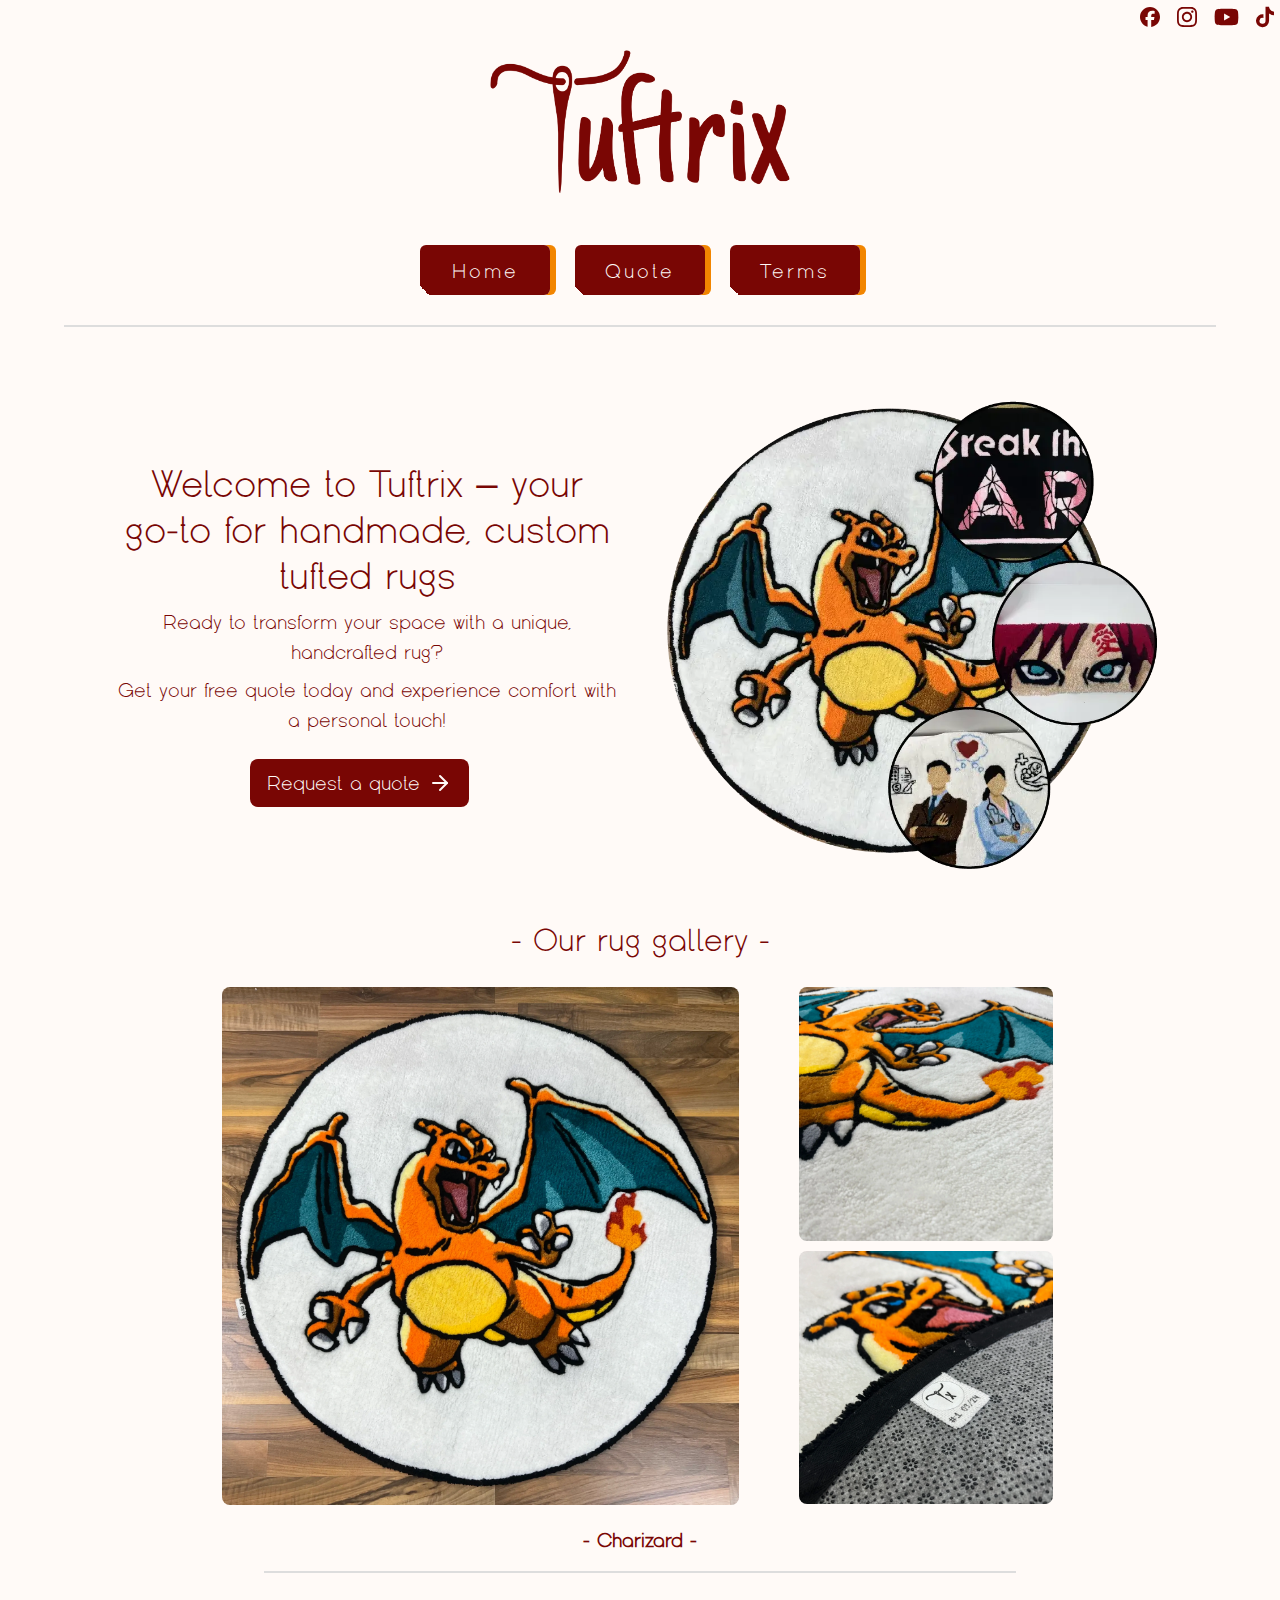
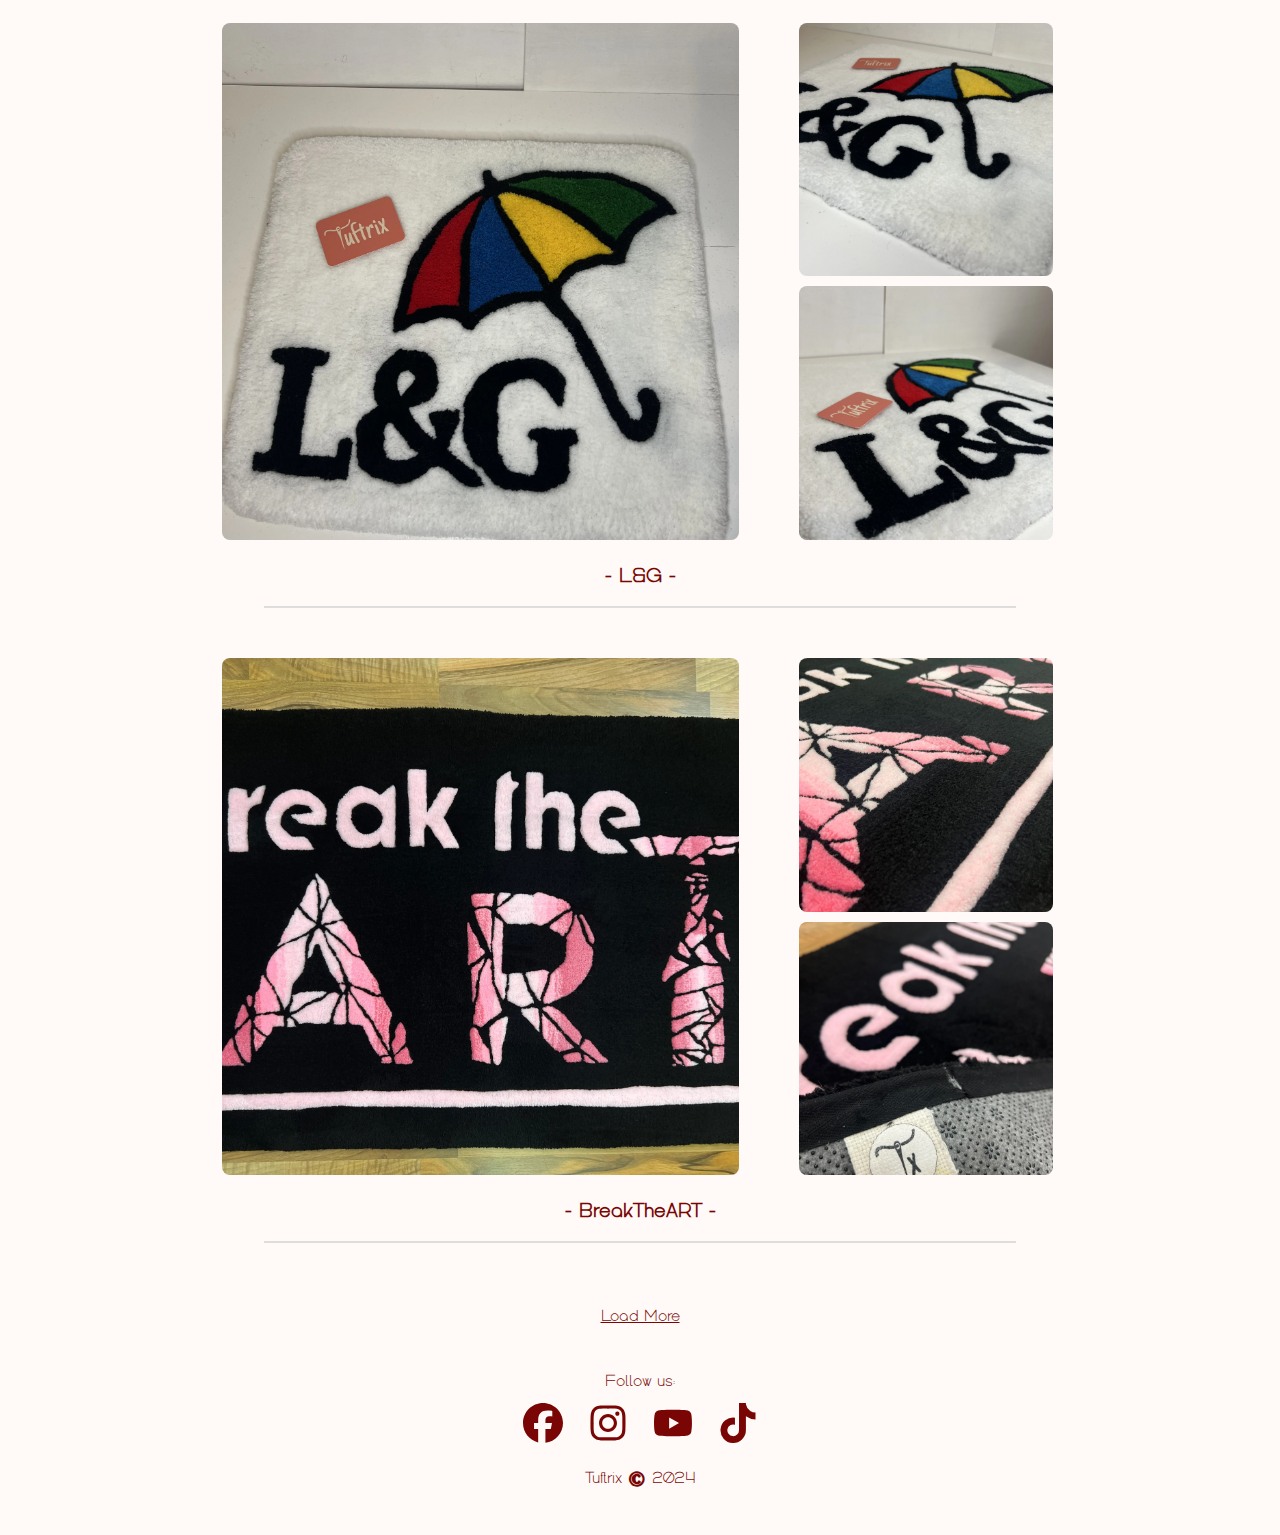
<file: index.html>
<!DOCTYPE html>
<html lang="en">

<head>
  <!-- Google Tag Manager -->
  <script>(function (w, d, s, l, i) {
      w[l] = w[l] || []; w[l].push({
        'gtm.start':
          new Date().getTime(), event: 'gtm.js'
      }); var f = d.getElementsByTagName(s)[0],
        j = d.createElement(s), dl = l != 'dataLayer' ? '&l=' + l : ''; j.async = true; j.src =
          'https://www.googletagmanager.com/gtm.js?id=' + i + dl; f.parentNode.insertBefore(j, f);
    })(window, document, 'script', 'dataLayer', 'GTM-TCHVVLNK');</script>
  <script type="text/javascript"
    src="https://app.termly.io/resource-blocker/f7332091-c1d3-457a-b511-3ef5aec2cf63?autoBlock=on"></script>
  <!-- End Google Tag Manager -->
  <link rel="icon" href="/images/logo_sticker.webp">
  <meta charset="UTF-8">
  <meta name="viewport" content="width=device-width, initial-scale=1.0">
  <meta http-equiv="X-UA-Compatible" content="IE=edge">
  <meta name="author" content="Tuftrix">
  <meta name="description"
    content="Discover Tuftrix – your destination for custom rug tufting. From handcrafted designs to personalized rugs, we create unique pieces tailored to your style. Explore our home and get a quote today!">
  <title>Tuftrix Home</title>
  <link href="https://cdn.jsdelivr.net/npm/bootstrap@5.3.0-alpha1/dist/css/bootstrap.min.css" rel="stylesheet">
  <link rel="stylesheet" href="style.css">
  <meta name="google-site-verification" content="no9eTjxnb2Zakj_qPaNcQkJ_pX7PILOKKuDHiXNLe7Q" />
</head>

<body>
  <!-- Google Tag Manager (noscript) -->
  <noscript><iframe src="https://www.googletagmanager.com/ns.html?id=GTM-TCHVVLNK" height="0" width="0"
      style="display:none;visibility:hidden"></iframe></noscript>
  <!-- End Google Tag Manager (noscript) -->

  <div class="socials" role="navigation" aria-label="Social Media Links">
    <a href="https://www.facebook.com/profile.php?id=61564386923899" target="_blank" aria-label="Facebook">
      <!--!Font Awesome Free 6.7.2 by @fontawesome - https://fontawesome.com License - https://fontawesome.com/license/free Copyright 2024 Fonticons, Inc.-->
      <svg xmlns="http://www.w3.org/2000/svg" width="20px" viewBox="0 0 512 512" role="img" aria-label="Facebook icon">
        <path
          d="M512 256C512 114.6 397.4 0 256 0S0 114.6 0 256C0 376 82.7 476.8 194.2 504.5V334.2H141.4V256h52.8V222.3c0-87.1 39.4-127.5 125-127.5c16.2 0 44.2 3.2 55.7 6.4V172c-6-.6-16.5-1-29.6-1c-42 0-58.2 15.9-58.2 57.2V256h83.6l-14.4 78.2H287V510.1C413.8 494.8 512 386.9 512 256h0z" />
      </svg>
    </a>
    <a href="https://www.instagram.com/tuftrix/" target="_blank" aria-label="Instagram">
      <svg xmlns="http://www.w3.org/2000/svg" width="20px" viewBox="0 0 448 512" role="img" aria-label="Instagram icon">
        <!--!Font Awesome Free 6.7.2 by @fontawesome - https://fontawesome.com License - https://fontawesome.com/license/free Copyright 2024 Fonticons, Inc.-->
        <path
          d="M224.1 141c-63.6 0-114.9 51.3-114.9 114.9s51.3 114.9 114.9 114.9S339 319.5 339 255.9 287.7 141 224.1 141zm0 189.6c-41.1 0-74.7-33.5-74.7-74.7s33.5-74.7 74.7-74.7 74.7 33.5 74.7 74.7-33.6 74.7-74.7 74.7zm146.4-194.3c0 14.9-12 26.8-26.8 26.8-14.9 0-26.8-12-26.8-26.8s12-26.8 26.8-26.8 26.8 12 26.8 26.8zm76.1 27.2c-1.7-35.9-9.9-67.7-36.2-93.9-26.2-26.2-58-34.4-93.9-36.2-37-2.1-147.9-2.1-184.9 0-35.8 1.7-67.6 9.9-93.9 36.1s-34.4 58-36.2 93.9c-2.1 37-2.1 147.9 0 184.9 1.7 35.9 9.9 67.7 36.2 93.9s58 34.4 93.9 36.2c37 2.1 147.9 2.1 184.9 0 35.9-1.7 67.7-9.9 93.9-36.2 26.2-26.2 34.4-58 36.2-93.9 2.1-37 2.1-147.8 0-184.8zM398.8 388c-7.8 19.6-22.9 34.7-42.6 42.6-29.5 11.7-99.5 9-132.1 9s-102.7 2.6-132.1-9c-19.6-7.8-34.7-22.9-42.6-42.6-11.7-29.5-9-99.5-9-132.1s-2.6-102.7 9-132.1c7.8-19.6 22.9-34.7 42.6-42.6 29.5-11.7 99.5-9 132.1-9s102.7-2.6 132.1 9c19.6 7.8 34.7 22.9 42.6 42.6 11.7 29.5 9 99.5 9 132.1s2.7 102.7-9 132.1z" />
      </svg>
    </a>
    <a href="https://www.youtube.com/@Tuftrix" target="_blank" aria-label="YouTube">
      <svg xmlns="http://www.w3.org/2000/svg" width="25px" viewBox="0 0 576 512" role="img" aria-label="YouTube icon">
        <!--!Font Awesome Free 6.7.2 by @fontawesome - https://fontawesome.com License - https://fontawesome.com/license/free Copyright 2024 Fonticons, Inc.-->
        <path
          d="M549.7 124.1c-6.3-23.7-24.8-42.3-48.3-48.6C458.8 64 288 64 288 64S117.2 64 74.6 75.5c-23.5 6.3-42 24.9-48.3 48.6-11.4 42.9-11.4 132.3-11.4 132.3s0 89.4 11.4 132.3c6.3 23.7 24.8 41.5 48.3 47.8C117.2 448 288 448 288 448s170.8 0 213.4-11.5c23.5-6.3 42-24.2 48.3-47.8 11.4-42.9 11.4-132.3 11.4-132.3s0-89.4-11.4-132.3zm-317.5 213.5V175.2l142.7 81.2-142.7 81.2z" />
      </svg>
    </a>
    <a href="https://www.tiktok.com/@tuftrix" target="_blank" aria-label="TikTok">
      <svg xmlns="http://www.w3.org/2000/svg" width="18px" viewBox="0 0 448 512" role="img" aria-label="TikTok icon">
        <!--!Font Awesome Free 6.7.2 by @fontawesome - https://fontawesome.com License - https://fontawesome.com/license/free Copyright 2024 Fonticons, Inc.-->
        <path
          d="M448 209.9a210.1 210.1 0 0 1 -122.8-39.3V349.4A162.6 162.6 0 1 1 185 188.3V278.2a74.6 74.6 0 1 0 52.2 71.2V0l88 0a121.2 121.2 0 0 0 1.9 22.2h0A122.2 122.2 0 0 0 381 102.4a121.4 121.4 0 0 0 67 20.1z" />
      </svg>
    </a>
  </div>

  <header class="header" role="banner">
    <div class="nav-container">
      <img src="/images/logo-tuftrix-web.webp" width="300px" height="144.844px" alt="Tuftrix Logo" class="logo"
        loading="lazy">
      <nav class="text-center nav-button" role="navigation" aria-label="Primary Navigation">
        <button id="home-btn" class="btn btn-secondary button-49" role="button" onclick="showHome()"
          aria-label="Navigate to Home Section">Home</button>
        <button id="quote-btn" class="btn btn-secondary button-49" role="button" onclick="showQuote()"
          aria-label="Navigate to Quote Section">Quote</button>
        <button id="terms-btn" class="btn btn-primary button-49" role="button" onclick="showTerms()"
          aria-label="Navigate to Terms Section">Terms</button>
      </nav>

      <div id="blur-overlay" class="blur-overlay"></div>
      <div class="burger-menu-container">
        <button class="burger-menu" id="burger-menu" aria-label="Open Navigation Menu">
          <svg xmlns="http://www.w3.org/2000/svg" role="img" aria-label="Menu Icon" viewBox="0 0 448 512">
            <!--!Font Awesome Free 6.7.2 by @fontawesome - https://fontawesome.com License - https://fontawesome.com/license/free Copyright 2024 Fonticons, Inc.-->
            <path
              d="M0 96C0 78.3 14.3 64 32 64l384 0c17.7 0 32 14.3 32 32s-14.3 32-32 32L32 128C14.3 128 0 113.7 0 96zM0 256c0-17.7 14.3-32 32-32l384 0c17.7 0 32 14.3 32 32s-14.3 32-32 32L32 288c-17.7 0-32-14.3-32-32zM448 416c0 17.7-14.3 32-32 32L32 448c-17.7 0-32-14.3-32-32s14.3-32 32-32l384 0c17.7 0 32 14.3 32 32z" />
          </svg>
        </button>
        <div class="burger-menu-content" id="burger-menu-content" role="menu" aria-label="Burger Menu">
          <button class="close-menu" id="close-menu" aria-label="Close Navigation Menu">
            <svg xmlns="http://www.w3.org/2000/svg" role="img" aria-label="Close Icon" viewBox="0 0 384 512">
              <!--!Font Awesome Free 6.7.2 by @fontawesome - https://fontawesome.com License - https://fontawesome.com/license/free Copyright 2024 Fonticons, Inc.-->
              <path
                d="M342.6 150.6c12.5-12.5 12.5-32.8 0-45.3s-32.8-12.5-45.3 0L192 210.7 86.6 105.4c-12.5-12.5-32.8-12.5-45.3 0s-12.5 32.8 0 45.3L146.7 256 41.4 361.4c-12.5 12.5-12.5 32.8 0 45.3s32.8 12.5 45.3 0L192 301.3 297.4 406.6c12.5 12.5 32.8 12.5 45.3 0s12.5-32.8 0-45.3L237.3 256 342.6 150.6z" />
            </svg>
          </button>
          <ul>
            <li><a href="#home" onclick="showHome()" class="burger-menu-link" role="menuitem"
                aria-label="Navigate to Home Section">Home</a></li>
            <li><a href="#quote" onclick="showQuote()" class="burger-menu-link" role="menuitem"
                aria-label="Navigate to Quote Section">Quote</a></li>
            <li><a href="#terms" onclick="showTerms()" class="burger-menu-link" role="menuitem"
                aria-label="Navigate to Terms Section">Terms</a></li>
          </ul>
        </div>
      </div>
    </div>
    <div class="horizontal-line" aria-hidden="true"></div>
  </header>

  <div class="page-content" role="main">

    <!-- START: Home Section -->
    <section id="home-page">
      <div>
        <header class="page-header-ui page-header-ui-light">
          <div class="page-header-ui-content pt-5 pb-5">
            <div class="container px-5">
              <div class="row gx-5 align-items-center">
                <div id="about-heading" class="col-lg-6 aos-init aos-animate" data-aos="fade-up">
                  <h1 class="page-header-ui-title">
                    Welcome to Tuftrix – your go-to for handmade, custom tufted rugs
                  </h1>
                  <p class="page-header-ui-text mb-2 about-text-p">
                    Ready to transform your space with a unique, handcrafted rug?
                  </p>
                  <p class="page-header-ui-text mb-4 about-text-p">
                    Get your free quote today and experience comfort with a personal touch!
                  </p>
                  <div class="d-flex flex-column flex-sm-row justify-content-center">
                    <a class="btn btn-lg fw-500 me-sm-3 mb-3 mb-sm-0 request-button" onclick="showQuote()" href="#quote"
                      aria-label="Request a quote for a custom rug">
                      Request a quote
                      <svg xmlns="http://www.w3.org/2000/svg" width="24" height="24" viewBox="0 0 24 24" fill="none"
                        stroke="currentColor" stroke-width="2" stroke-linecap="round" stroke-linejoin="round"
                        class="feather feather-arrow-right ms-2" aria-hidden="true">
                        <line x1="5" y1="12" x2="19" y2="12"></line>
                        <polyline points="12 5 19 12 12 19"></polyline>
                      </svg>
                    </a>
                  </div>
                </div>
                <div class="col-lg-6 d-none d-lg-block aos-init aos-animate" data-aos="fade-up" data-aos-delay="100">
                  <img class="img-fluid" src="/images/landing-charizard.webp"
                    alt="Artistic representation of Tuftrix handmade rugs" loading="lazy" />
                </div>
              </div>
            </div>
          </div>
        </header>
      </div>
      <div class="form-container" aria-labelledby="gallery-heading">
        <h2 id="gallery-heading">- Our rug gallery -</h2>
        <div class="container home-container">
          <div class="row image-links"></div>
        </div>
        <button id="load-more" class="load-more">Load More</button>
        <div id="fullscreen-modal" class="fullscreen-modal" onclick="closeFullscreen()" role="dialog"
          aria-labelledby="fullscreen-img" aria-hidden="true">
          <img id="fullscreen-img" class="fullscreen-img" alt="Fullscreen display of the selected image"
            loading="lazy" />
        </div>
      </div>
    </section>
    <!-- END: Home Section -->

    <!-- START: Main Form Section -->
    <section id="quote-page" style="display: none;">

      <div class="form-container" aria-labelledby="quote-heading">
        <h2 id="quote-heading">Request a quote</h2>
        <iframe
          data-tally-src="https://tally.so/embed/mJ8aWX?alignLeft=1&hideTitle=1&transparentBackground=1&dynamicHeight=1"
          loading="lazy" width="100%" frameborder="0" marginheight="0" marginwidth="0" title="Request a quote form">
        </iframe>
      </div>
      <div id="cookie-policy-message">
        <h6>
          <strong>COOKIE POLICY:</strong> To fill out your quote form, please <strong>DO NOT</strong> decline the
          cookies. We use
          <strong>Tally.com</strong> for our quote
          forms and declining our cookies will cause the quote request form to disappear. To proceed please change the
          preferences from :
          <strong><a href="#" class="termly-display-preferences">Consent Preferences</a></strong>
          Thank you!
        </h6>
      </div>
    </section>
    <!-- END: Main Form Section -->

    <!-- START: Terms Section -->
    <section id="terms-page" style="display: none;">
      <div class="form-container" aria-labelledby="terms-heading">
        <h1 id="terms-heading" class="terms-heading">CUSTOMS ARE GENERALLY £25-£45 PER 10CM SQUARE</h1>
        <ul>
          <li><strong>FULFILLMENT POLICY:</strong> All rugs are custom-made. There are <strong>NO REFUNDS,
              CANCELLATIONS,
              OR
              EXCHANGES!</strong> Once your order is placed, I will gather all materials and begin. <strong>ALL SALES
              ARE
              FINAL!</strong> Please double-check everything before confirming the order. <em>(BY ORDERING, YOU AGREE TO
              THESE TERMS)</em></li>
          <li><strong>PRIVACY POLICY:</strong> I will <strong>NOT</strong> share any of your personal information (name,
            address, etc.) with anyone. Your trust is appreciated!</li>
          <li><strong>DISCLAIMER:</strong> I only have these (
            <strong>INSTAGRAM:</strong> <a class="footer-link" href="https://www.instagram.com/tuftrix/" target="_blank"
              aria-label="Visit Tuftrix Instagram">@tuftrix</a>,
            <strong>TIKTOK:</strong> <a class="footer-link" href="https://www.tiktok.com/@tuftrix" target="_blank"
              aria-label="Visit Tuftrix TikTok">@tuftrix</a>,
            <strong>YOUTUBE:</strong> <a class="footer-link" href="https://www.youtube.com/@Tuftrix" target="_blank"
              aria-label="Visit Tuftrix YouTube">@Tuftrix</a>)
            business social media accounts, so please BEWARE OF SCAMMERS using my videos/posts!
          </li>
          <li><strong>QUOTE FORM:</strong> Please make sure you <strong> ACCEPT </strong> the Cookie Policy and Privacy
            Policy before submitting your quote. If you have already declined them you can change your preferences from
            :
            <strong><a href="#" class="termly-display-preferences">Consent Preferences</a></strong>
          </li>
        </ul>
        <a href="/Privacy-Policy/">Privacy Policy</a>
        <a href="/Cookie-Policy/">Cookie Policy</a>
        <a href="#" class="termly-display-preferences">Consent Preferences</a>
      </div>
    </section>
    <!-- END: Terms Section -->

  </div>

  <footer role="contentinfo" aria-labelledby="footer-heading">
    <h2 id="footer-heading" class="visually-hidden">Follow Tuftrix on Social Media</h2>
    <p class="footer-p">Follow us:</p>
    <a href="https://www.facebook.com/profile.php?id=61564386923899" target="_blank"
      aria-label="Visit Tuftrix on Facebook">
      <svg xmlns="http://www.w3.org/2000/svg" role="img" aria-label="Facebook Icon" viewBox="0 0 512 512">
        <!--!Font Awesome Free 6.7.2 by @fontawesome - https://fontawesome.com License - https://fontawesome.com/license/free Copyright 2024 Fonticons, Inc.-->
        <path
          d="M512 256C512 114.6 397.4 0 256 0S0 114.6 0 256C0 376 82.7 476.8 194.2 504.5V334.2H141.4V256h52.8V222.3c0-87.1 39.4-127.5 125-127.5c16.2 0 44.2 3.2 55.7 6.4V172c-6-.6-16.5-1-29.6-1c-42 0-58.2 15.9-58.2 57.2V256h83.6l-14.4 78.2H287V510.1C413.8 494.8 512 386.9 512 256h0z" />
      </svg>
    </a>
    <a href="https://www.instagram.com/tuftrix/" target="_blank" aria-label="Visit Tuftrix on Instagram">
      <svg xmlns="http://www.w3.org/2000/svg" role="img" aria-label="Instagram Icon" viewBox="0 0 448 512">
        <!--!Font Awesome Free 6.7.2 by @fontawesome - https://fontawesome.com License - https://fontawesome.com/license/free Copyright 2024 Fonticons, Inc.-->
        <path
          d="M224.1 141c-63.6 0-114.9 51.3-114.9 114.9s51.3 114.9 114.9 114.9S339 319.5 339 255.9 287.7 141 224.1 141zm0 189.6c-41.1 0-74.7-33.5-74.7-74.7s33.5-74.7 74.7-74.7 74.7 33.5 74.7 74.7-33.6 74.7-74.7 74.7zm146.4-194.3c0 14.9-12 26.8-26.8 26.8-14.9 0-26.8-12-26.8-26.8s12-26.8 26.8-26.8 26.8 12 26.8 26.8zm76.1 27.2c-1.7-35.9-9.9-67.7-36.2-93.9-26.2-26.2-58-34.4-93.9-36.2-37-2.1-147.9-2.1-184.9 0-35.8 1.7-67.6 9.9-93.9 36.1s-34.4 58-36.2 93.9c-2.1 37-2.1 147.9 0 184.9 1.7 35.9 9.9 67.7 36.2 93.9s58 34.4 93.9 36.2c37 2.1 147.9 2.1 184.9 0 35.9-1.7 67.7-9.9 93.9-36.2 26.2-26.2 34.4-58 36.2-93.9 2.1-37 2.1-147.8 0-184.8zM398.8 388c-7.8 19.6-22.9 34.7-42.6 42.6-29.5 11.7-99.5 9-132.1 9s-102.7 2.6-132.1-9c-19.6-7.8-34.7-22.9-42.6-42.6-11.7-29.5-9-99.5-9-132.1s-2.6-102.7 9-132.1c7.8-19.6 22.9-34.7 42.6-42.6 29.5-11.7 99.5-9 132.1-9s102.7-2.6 132.1 9c19.6 7.8 34.7 22.9 42.6 42.6 11.7 29.5 9 99.5 9 132.1s2.7 102.7-9 132.1z" />
      </svg>
    </a>
    <a href="https://www.youtube.com/@Tuftrix" target="_blank" aria-label="Visit Tuftrix on YouTube">
      <svg xmlns="http://www.w3.org/2000/svg" role="img" aria-label="YouTube Icon" viewBox="0 0 576 512">
        <!--!Font Awesome Free 6.7.2 by @fontawesome - https://fontawesome.com License - https://fontawesome.com/license/free Copyright 2024 Fonticons, Inc.-->
        <path
          d="M549.7 124.1c-6.3-23.7-24.8-42.3-48.3-48.6C458.8 64 288 64 288 64S117.2 64 74.6 75.5c-23.5 6.3-42 24.9-48.3 48.6-11.4 42.9-11.4 132.3-11.4 132.3s0 89.4 11.4 132.3c6.3 23.7 24.8 41.5 48.3 47.8C117.2 448 288 448 288 448s170.8 0 213.4-11.5c23.5-6.3 42-24.2 48.3-47.8 11.4-42.9 11.4-132.3 11.4-132.3s0-89.4-11.4-132.3zm-317.5 213.5V175.2l142.7 81.2-142.7 81.2z" />
      </svg>
    </a>
    <a href="https://www.tiktok.com/@tuftrix" target="_blank" aria-label="Visit Tuftrix on TikTok">
      <svg xmlns="http://www.w3.org/2000/svg" role="img" aria-label="TikTok Icon" viewBox="0 0 448 512">
        <!--!Font Awesome Free 6.7.2 by @fontawesome - https://fontawesome.com License - https://fontawesome.com/license/free Copyright 2024 Fonticons, Inc.-->
        <path
          d="M448 209.9a210.1 210.1 0 0 1 -122.8-39.3V349.4A162.6 162.6 0 1 1 185 188.3V278.2a74.6 74.6 0 1 0 52.2 71.2V0l88 0a121.2 121.2 0 0 0 1.9 22.2h0A122.2 122.2 0 0 0 381 102.4a121.4 121.4 0 0 0 67 20.1z" />
      </svg>
    </a>
    <p class="footer-copyright text-center mt-3">Tuftrix <span class="copyright-symbol">©</span> 2024</p>
  </footer>

  <script src="https://cdn.jsdelivr.net/npm/bootstrap@5.3.0-alpha1/dist/js/bootstrap.bundle.min.js"></script>
  <script src="script.js"></script>
  <script src="page.js"></script>
</body>

</html>
</file>
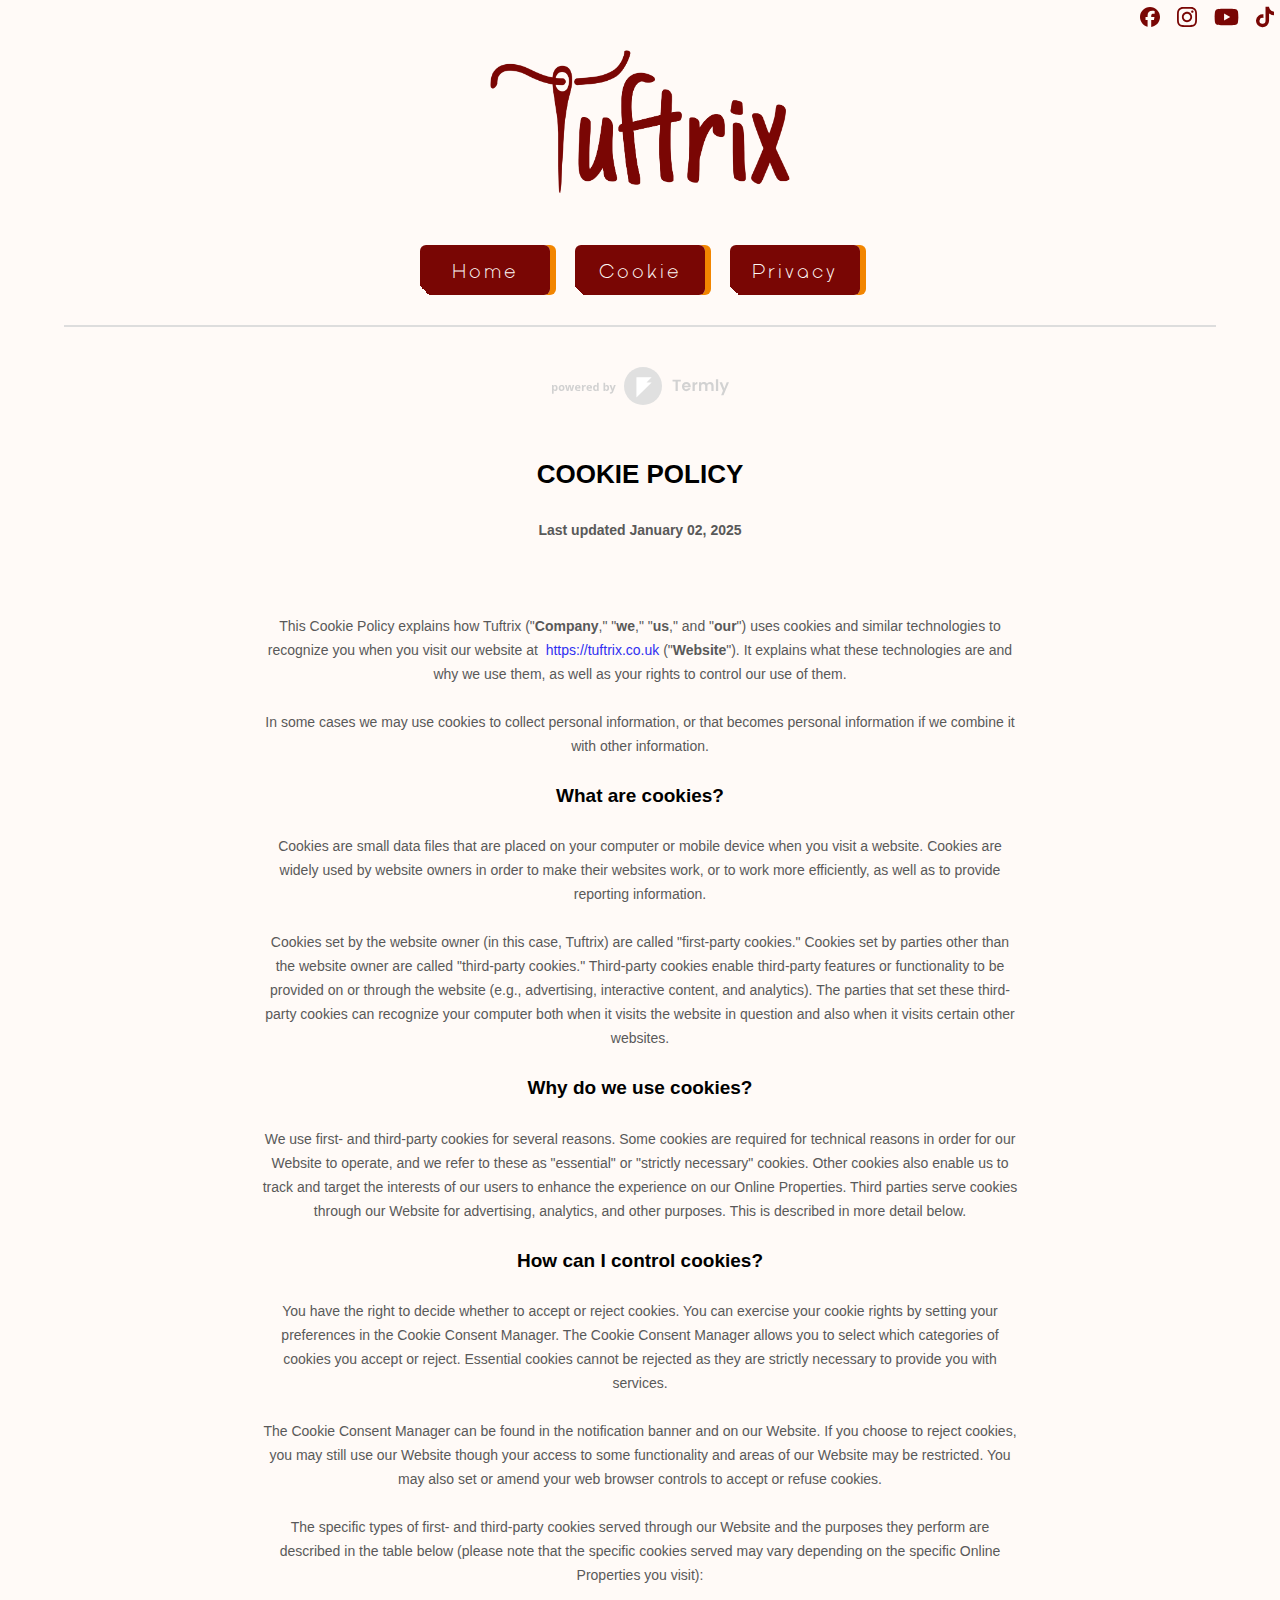
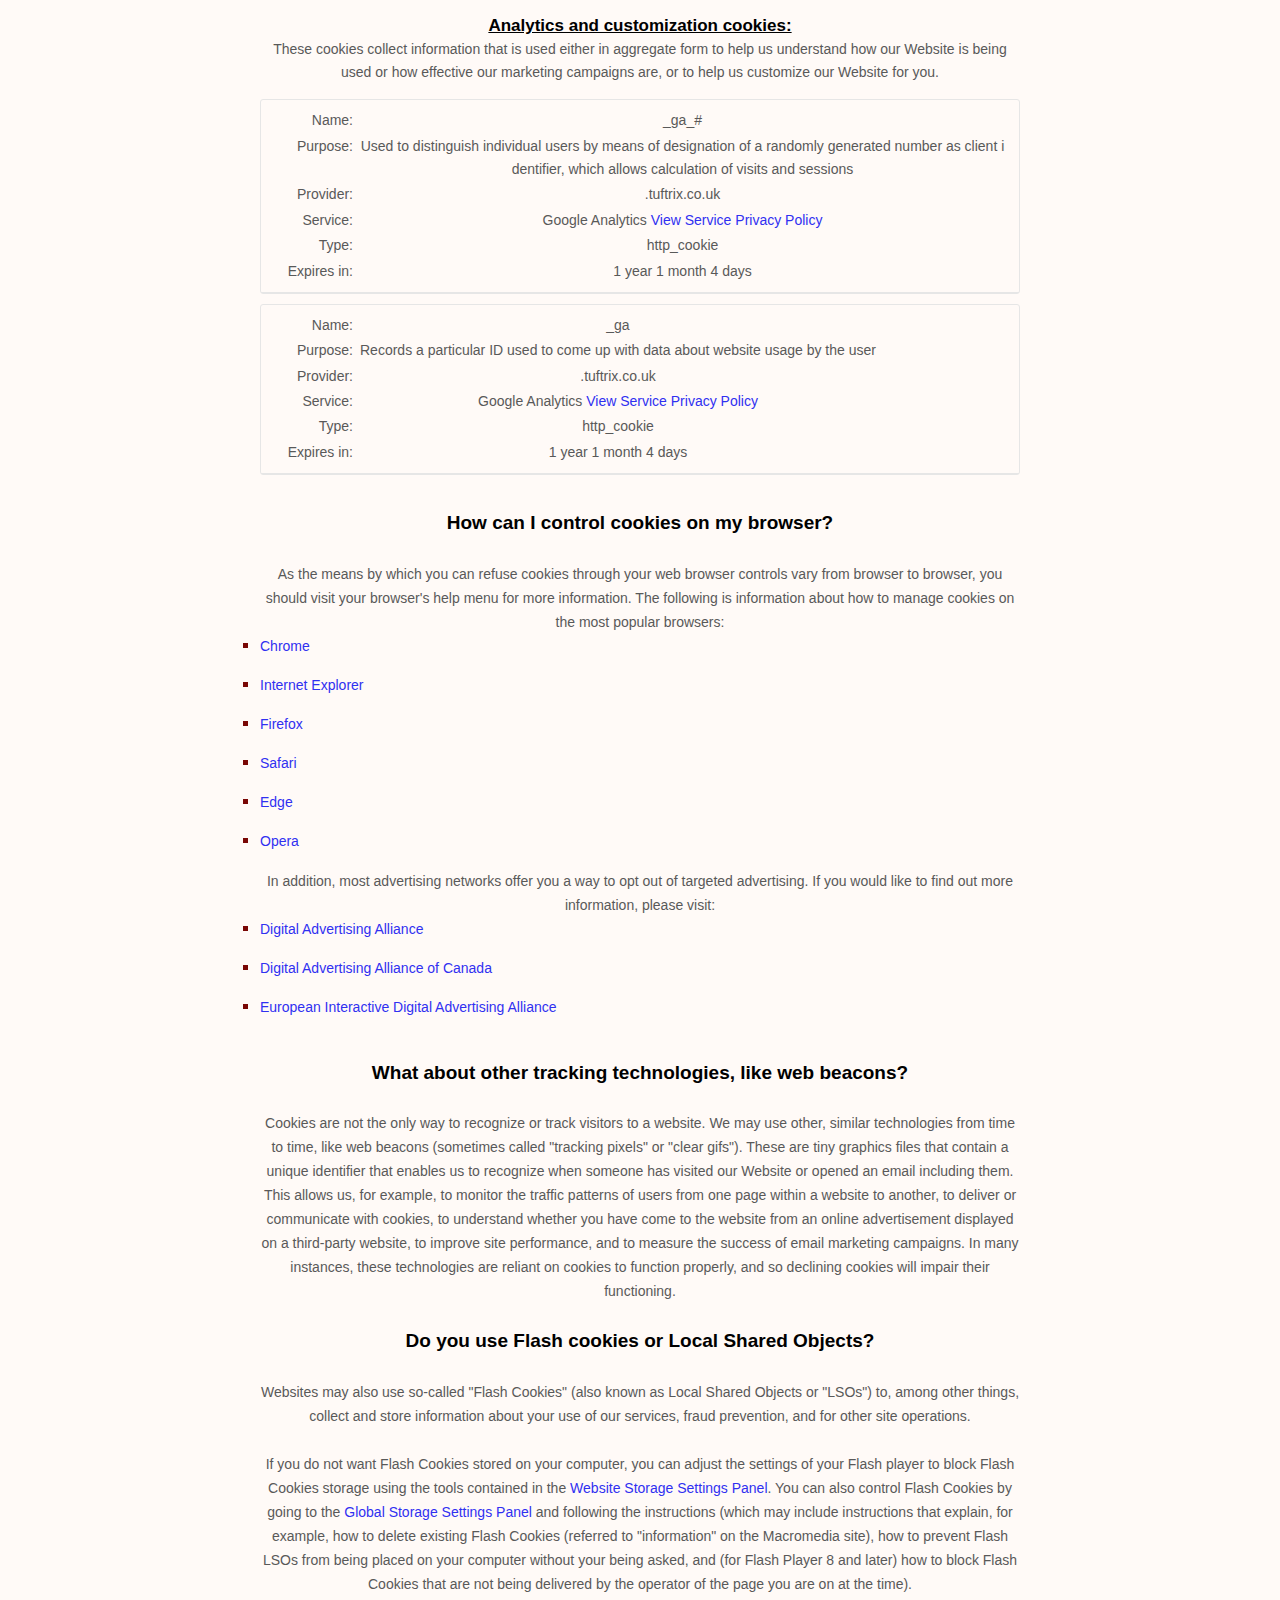
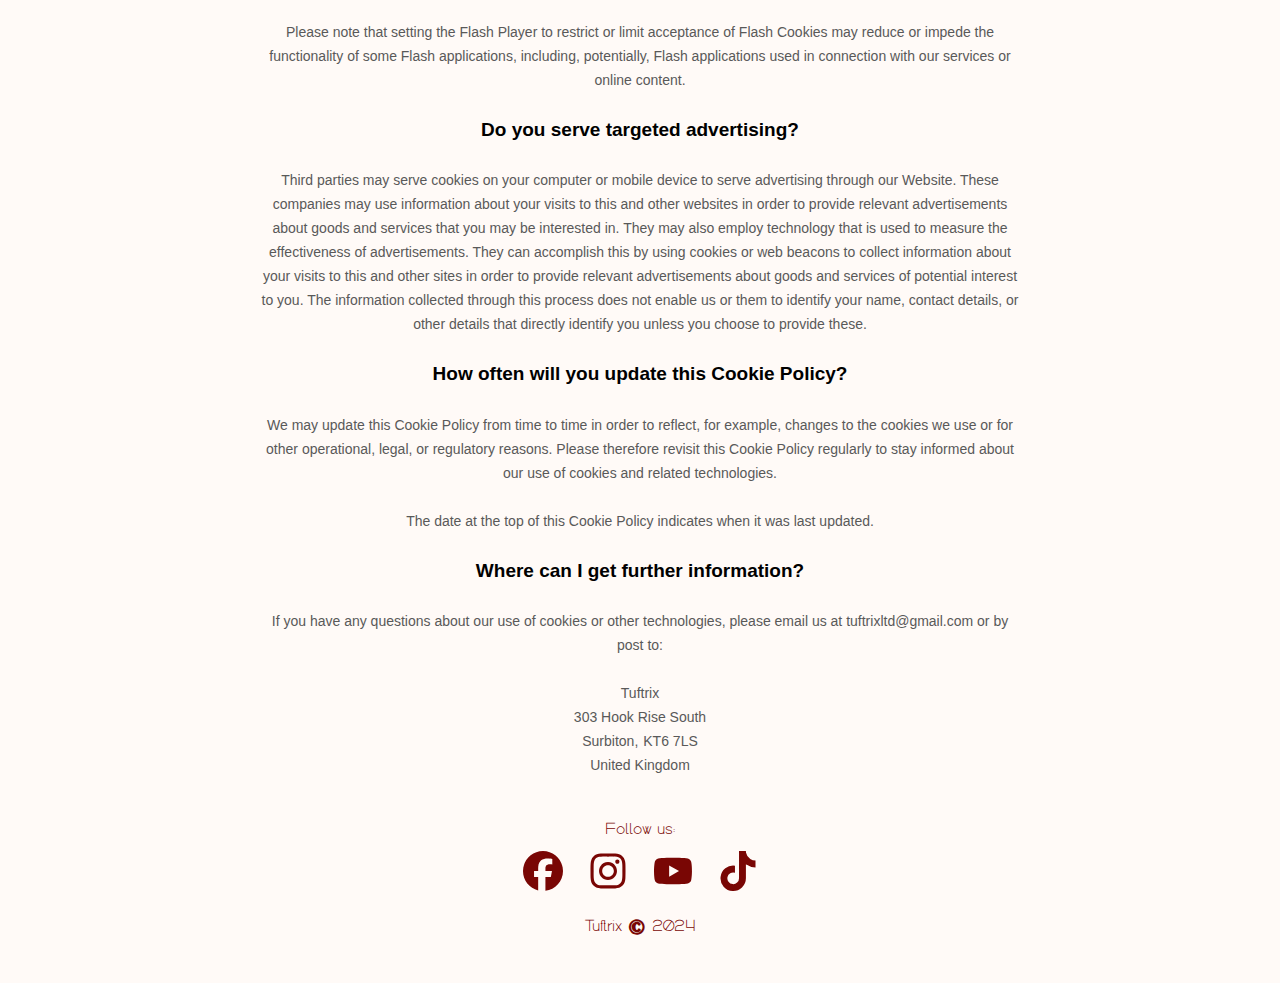
<file: Cookie-Policy/index.html>
<!DOCTYPE html>
<html lang="en">

<head>
    <!-- Google Tag Manager -->
    <script>(function (w, d, s, l, i) {
            w[l] = w[l] || []; w[l].push({
                'gtm.start':
                    new Date().getTime(), event: 'gtm.js'
            }); var f = d.getElementsByTagName(s)[0],
                j = d.createElement(s), dl = l != 'dataLayer' ? '&l=' + l : ''; j.async = true; j.src =
                    'https://www.googletagmanager.com/gtm.js?id=' + i + dl; f.parentNode.insertBefore(j, f);
        })(window, document, 'script', 'dataLayer', 'GTM-TCHVVLNK');</script>
    <script type="text/javascript"
        src="https://app.termly.io/resource-blocker/f7332091-c1d3-457a-b511-3ef5aec2cf63?autoBlock=on"></script>
    <!-- End Google Tag Manager -->
    <link rel="icon" href="/images/logo_sticker.webp">
    <meta charset="UTF-8">
    <meta name="viewport" content="width=device-width, initial-scale=1.0">
    <meta http-equiv="X-UA-Compatible" content="IE=edge">
    <meta name="author" content="Tuftrix">
    <meta name="description"
        content="Discover Tuftrix – your destination for custom rug tufting. From handcrafted designs to personalized rugs, we create unique pieces tailored to your style. Explore our home and get a quote today!">
    <title>Cookie Policy</title>
    <link href="https://cdn.jsdelivr.net/npm/bootstrap@5.3.0-alpha1/dist/css/bootstrap.min.css" rel="stylesheet">
    <link rel="stylesheet" href="/style.css">
    <meta name="google-site-verification" content="no9eTjxnb2Zakj_qPaNcQkJ_pX7PILOKKuDHiXNLe7Q" />
</head>

<body>
    <!-- Google Tag Manager (noscript) -->
    <noscript><iframe src="https://www.googletagmanager.com/ns.html?id=GTM-TCHVVLNK" height="0" width="0"
            style="display:none;visibility:hidden"></iframe></noscript>
    <!-- End Google Tag Manager (noscript) -->

    <div class="socials" role="navigation" aria-label="Social Media Links">
        <a href="https://www.facebook.com/profile.php?id=61564386923899" target="_blank" aria-label="Facebook">
            <!--!Font Awesome Free 6.7.2 by @fontawesome - https://fontawesome.com License - https://fontawesome.com/license/free Copyright 2024 Fonticons, Inc.-->
            <svg xmlns="http://www.w3.org/2000/svg" width="20px" viewBox="0 0 512 512" role="img"
                aria-label="Facebook icon">
                <path
                    d="M512 256C512 114.6 397.4 0 256 0S0 114.6 0 256C0 376 82.7 476.8 194.2 504.5V334.2H141.4V256h52.8V222.3c0-87.1 39.4-127.5 125-127.5c16.2 0 44.2 3.2 55.7 6.4V172c-6-.6-16.5-1-29.6-1c-42 0-58.2 15.9-58.2 57.2V256h83.6l-14.4 78.2H287V510.1C413.8 494.8 512 386.9 512 256h0z" />
            </svg>
        </a>
        <a href="https://www.instagram.com/tuftrix/" target="_blank" aria-label="Instagram">
            <svg xmlns="http://www.w3.org/2000/svg" width="20px" viewBox="0 0 448 512" role="img"
                aria-label="Instagram icon">
                <!--!Font Awesome Free 6.7.2 by @fontawesome - https://fontawesome.com License - https://fontawesome.com/license/free Copyright 2024 Fonticons, Inc.-->
                <path
                    d="M224.1 141c-63.6 0-114.9 51.3-114.9 114.9s51.3 114.9 114.9 114.9S339 319.5 339 255.9 287.7 141 224.1 141zm0 189.6c-41.1 0-74.7-33.5-74.7-74.7s33.5-74.7 74.7-74.7 74.7 33.5 74.7 74.7-33.6 74.7-74.7 74.7zm146.4-194.3c0 14.9-12 26.8-26.8 26.8-14.9 0-26.8-12-26.8-26.8s12-26.8 26.8-26.8 26.8 12 26.8 26.8zm76.1 27.2c-1.7-35.9-9.9-67.7-36.2-93.9-26.2-26.2-58-34.4-93.9-36.2-37-2.1-147.9-2.1-184.9 0-35.8 1.7-67.6 9.9-93.9 36.1s-34.4 58-36.2 93.9c-2.1 37-2.1 147.9 0 184.9 1.7 35.9 9.9 67.7 36.2 93.9s58 34.4 93.9 36.2c37 2.1 147.9 2.1 184.9 0 35.9-1.7 67.7-9.9 93.9-36.2 26.2-26.2 34.4-58 36.2-93.9 2.1-37 2.1-147.8 0-184.8zM398.8 388c-7.8 19.6-22.9 34.7-42.6 42.6-29.5 11.7-99.5 9-132.1 9s-102.7 2.6-132.1-9c-19.6-7.8-34.7-22.9-42.6-42.6-11.7-29.5-9-99.5-9-132.1s-2.6-102.7 9-132.1c7.8-19.6 22.9-34.7 42.6-42.6 29.5-11.7 99.5-9 132.1-9s102.7-2.6 132.1 9c19.6 7.8 34.7 22.9 42.6 42.6 11.7 29.5 9 99.5 9 132.1s2.7 102.7-9 132.1z" />
            </svg>
        </a>
        <a href="https://www.youtube.com/@Tuftrix" target="_blank" aria-label="YouTube">
            <svg xmlns="http://www.w3.org/2000/svg" width="25px" viewBox="0 0 576 512" role="img"
                aria-label="YouTube icon">
                <!--!Font Awesome Free 6.7.2 by @fontawesome - https://fontawesome.com License - https://fontawesome.com/license/free Copyright 2024 Fonticons, Inc.-->
                <path
                    d="M549.7 124.1c-6.3-23.7-24.8-42.3-48.3-48.6C458.8 64 288 64 288 64S117.2 64 74.6 75.5c-23.5 6.3-42 24.9-48.3 48.6-11.4 42.9-11.4 132.3-11.4 132.3s0 89.4 11.4 132.3c6.3 23.7 24.8 41.5 48.3 47.8C117.2 448 288 448 288 448s170.8 0 213.4-11.5c23.5-6.3 42-24.2 48.3-47.8 11.4-42.9 11.4-132.3 11.4-132.3s0-89.4-11.4-132.3zm-317.5 213.5V175.2l142.7 81.2-142.7 81.2z" />
            </svg>
        </a>
        <a href="https://www.tiktok.com/@tuftrix" target="_blank" aria-label="TikTok">
            <svg xmlns="http://www.w3.org/2000/svg" width="18px" viewBox="0 0 448 512" role="img"
                aria-label="TikTok icon">
                <!--!Font Awesome Free 6.7.2 by @fontawesome - https://fontawesome.com License - https://fontawesome.com/license/free Copyright 2024 Fonticons, Inc.-->
                <path
                    d="M448 209.9a210.1 210.1 0 0 1 -122.8-39.3V349.4A162.6 162.6 0 1 1 185 188.3V278.2a74.6 74.6 0 1 0 52.2 71.2V0l88 0a121.2 121.2 0 0 0 1.9 22.2h0A122.2 122.2 0 0 0 381 102.4a121.4 121.4 0 0 0 67 20.1z" />
            </svg>
        </a>
    </div>

    <header class="header" role="banner">
        <div class="nav-container">
            <img src="/images/logo-tuftrix-web.webp" width="300px" height="144.844px" alt="Tuftrix Logo" class="logo"
                loading="lazy">
            <nav class="text-center nav-button" role="navigation" aria-label="Primary Navigation">
                <a href="/" class="btn btn-secondary button-49" role="menuitem"
                    aria-label="Navigate to Home Section">Home</a>
                <a href="/Cookie-Policy/" class="btn btn-secondary button-49" role="menuitem"
                    aria-label="Navigate to Cookie Section">Cookie</a>
                <a href="/Privacy-Policy/" class="btn btn-secondary button-49" role="menuitem"
                    aria-label="Navigate to Privacy Section">Privacy</a>
            </nav>

            <div id="blur-overlay" class="blur-overlay"></div>
            <div class="burger-menu-container">
                <button class="burger-menu" id="burger-menu" aria-label="Open Navigation Menu">
                    <svg xmlns="http://www.w3.org/2000/svg" role="img" aria-label="Menu Icon" viewBox="0 0 448 512">
                        <!--!Font Awesome Free 6.7.2 by @fontawesome - https://fontawesome.com License - https://fontawesome.com/license/free Copyright 2024 Fonticons, Inc.-->
                        <path
                            d="M0 96C0 78.3 14.3 64 32 64l384 0c17.7 0 32 14.3 32 32s-14.3 32-32 32L32 128C14.3 128 0 113.7 0 96zM0 256c0-17.7 14.3-32 32-32l384 0c17.7 0 32 14.3 32 32s-14.3 32-32 32L32 288c-17.7 0-32-14.3-32-32zM448 416c0 17.7-14.3 32-32 32L32 448c-17.7 0-32-14.3-32-32s14.3-32 32-32l384 0c17.7 0 32 14.3 32 32z" />
                    </svg>
                </button>
                <div class="burger-menu-content" id="burger-menu-content" role="menu" aria-label="Burger Menu">
                    <button class="close-menu" id="close-menu" aria-label="Close Navigation Menu">
                        <svg xmlns="http://www.w3.org/2000/svg" role="img" aria-label="Close Icon"
                            viewBox="0 0 384 512">
                            <!--!Font Awesome Free 6.7.2 by @fontawesome - https://fontawesome.com License - https://fontawesome.com/license/free Copyright 2024 Fonticons, Inc.-->
                            <path
                                d="M342.6 150.6c12.5-12.5 12.5-32.8 0-45.3s-32.8-12.5-45.3 0L192 210.7 86.6 105.4c-12.5-12.5-32.8-12.5-45.3 0s-12.5 32.8 0 45.3L146.7 256 41.4 361.4c-12.5 12.5-12.5 32.8 0 45.3s32.8 12.5 45.3 0L192 301.3 297.4 406.6c12.5 12.5 32.8 12.5 45.3 0s12.5-32.8 0-45.3L237.3 256 342.6 150.6z" />
                        </svg>
                    </button>
                    <ul>
                        <li><a href="/" class="burger-menu-link" role="menuitem"
                                aria-label="Navigate to Home Section">Home</a></li>
                        <li><a href="/Cookie-Policy/" class="burger-menu-link" role="menuitem"
                                aria-label="Navigate to Cookie Section">Cookie</a></li>
                        <li><a href="/Privacy-Policy/" class="burger-menu-link" role="menuitem"
                                aria-label="Navigate to Privacy Section">Privacy</a></li>
                    </ul>
                </div>
            </div>
        </div>
        <div class="horizontal-line" aria-hidden="true"></div>
    </header>

    <div class="page-content" role="main">



        <!-- START: Cookie Policy Section -->
        <section id="cookie-page">
            <div class="form-container" aria-labelledby="terms-heading">

                <style>
                    [data-custom-class='body'],
                    [data-custom-class='body'] * {
                        background: transparent !important;
                    }

                    [data-custom-class='title'],
                    [data-custom-class='title'] * {
                        font-family: Arial !important;
                        font-size: 26px !important;
                        color: #000000 !important;
                    }

                    [data-custom-class='subtitle'],
                    [data-custom-class='subtitle'] * {
                        font-family: Arial !important;
                        color: #595959 !important;
                        font-size: 14px !important;
                    }

                    [data-custom-class='heading_1'],
                    [data-custom-class='heading_1'] * {
                        font-family: Arial !important;
                        font-size: 19px !important;
                        color: #000000 !important;
                    }

                    [data-custom-class='heading_2'],
                    [data-custom-class='heading_2'] * {
                        font-family: Arial !important;
                        font-size: 17px !important;
                        color: #000000 !important;
                    }

                    [data-custom-class='body_text'],
                    [data-custom-class='body_text'] * {
                        color: #595959 !important;
                        font-size: 14px !important;
                        font-family: Arial !important;
                    }

                    [data-custom-class='link'],
                    [data-custom-class='link'] * {
                        color: #3030F1 !important;
                        font-size: 14px !important;
                        font-family: Arial !important;
                        word-break: break-word !important;
                    }
                </style>
                <span
                    style="display: block;margin: 0 auto 3.125rem;width: 11.125rem;height: 2.375rem;background: url([data-uri]) center no-repeat;"></span>

                <div data-custom-class="body">
                    <div><strong><span style="font-size: 26px;"><span data-custom-class="title">COOKIE
                                    POLICY</span></span></strong></div>
                    <div><br></div>
                    <div><span style="color: rgb(127, 127, 127);"><strong><span style="font-size: 15px;"><span
                                        data-custom-class="subtitle">Last updated <bdt class="question">January 02, 2025
                                        </bdt></span></span></strong></span></div>
                    <div><br></div>
                    <div><br></div>
                    <div><br></div>
                    <div style="line-height: 1.5;"><span style="color: rgb(127, 127, 127);"><span
                                style="color: rgb(89, 89, 89); font-size: 15px;"><span
                                    data-custom-class="body_text">This Cookie Policy explains how <bdt class="question">
                                        Tuftrix</bdt> ("<strong>Company</strong>," "<strong>we</strong>,"
                                    "<strong>us</strong>," and "<strong>our</strong>") uses cookies and similar
                                    technologies to recognize you when you visit our website at </span></span><span
                                style="color: rgb(0, 58, 250); font-size: 15px;"><span data-custom-class="body_text">
                                    <bdt class="question"><a href="https://tuftrix.co.uk" target="_blank"
                                            data-custom-class="link">https://tuftrix.co.uk</a></bdt>
                                </span></span><span style="color: rgb(89, 89, 89); font-size: 15px;"><span
                                    data-custom-class="body_text"> ("<strong>Website</strong>"). It explains what these
                                    technologies are and why we use them, as well as your rights to control our use of
                                    them.</span></span></span></div>
                    <div style="line-height: 1.5;"><br></div>
                    <div style="line-height: 1.5;"><span style="color: rgb(127, 127, 127);"><span
                                style="color: rgb(89, 89, 89); font-size: 15px;"><span data-custom-class="body_text">In
                                    some cases we may use cookies to collect personal information, or that becomes
                                    personal information if we combine it with other information.</span></span></span>
                    </div>
                    <div style="line-height: 1.5;"><br></div>
                    <div style="line-height: 1.5;"><span style="color: rgb(127, 127, 127);"><span
                                style="color: rgb(0, 0, 0); font-size: 15px;"><strong><span
                                        data-custom-class="heading_1">What are cookies?</span></strong></span></span>
                    </div>
                    <div style="line-height: 1.5;"><br></div>
                    <div style="line-height: 1.5;"><span style="color: rgb(127, 127, 127);"><span
                                style="color: rgb(89, 89, 89); font-size: 15px;"><span
                                    data-custom-class="body_text">Cookies are small data files that are placed on your
                                    computer or mobile device when you visit a website. Cookies are widely used by
                                    website owners in order to make their websites work, or to work more efficiently, as
                                    well as to provide reporting information.</span></span></span></div>
                    <div style="line-height: 1.5;"><br></div>
                    <div style="line-height: 1.5;"><span style="color: rgb(127, 127, 127);"><span
                                style="color: rgb(89, 89, 89); font-size: 15px;"><span
                                    data-custom-class="body_text">Cookies set by the website owner (in this case, <bdt
                                        class="question">Tuftrix</bdt>) are called "first-party cookies." Cookies set by
                                    parties other than the website owner are called "third-party cookies." Third-party
                                    cookies enable third-party features or functionality to be provided on or through
                                    the website (e.g., advertising, interactive content, and analytics). The parties
                                    that set these third-party cookies can recognize your computer both when it visits
                                    the website in question and also when it visits certain other
                                    websites.</span></span></span></div>
                    <div style="line-height: 1.5;"><br></div>
                    <div style="line-height: 1.5;"><span style="color: rgb(127, 127, 127);"><span
                                style="color: rgb(0, 0, 0); font-size: 15px;"><strong><span
                                        data-custom-class="heading_1">Why do we use
                                        cookies?</span></strong></span></span></div>
                    <div style="line-height: 1.5;"><br></div>
                    <div style="line-height: 1.5;"><span style="color: rgb(127, 127, 127);"><span
                                style="color: rgb(89, 89, 89); font-size: 15px;"><span data-custom-class="body_text">We
                                    use first-<bdt class="block-component"></bdt> and third-<bdt
                                        class="statement-end-if-in-editor"></bdt>party cookies for several reasons. Some
                                    cookies are required for technical reasons in order for our Website to operate, and
                                    we refer to these as "essential" or "strictly necessary" cookies. Other cookies also
                                    enable us to track and target the interests of our users to enhance the experience
                                    on our Online Properties. <bdt class="block-component"></bdt>Third parties serve
                                    cookies through our Website for advertising, analytics, and other purposes. <bdt
                                        class="statement-end-if-in-editor"></bdt>This is described in more detail
                                    below.</span></span></span></div>
                    <div style="line-height: 1.5;"><br></div>
                    <div style="line-height: 1.5;"><span style="color: rgb(127, 127, 127);"><span
                                style="color: rgb(89, 89, 89); font-size: 15px;"><span
                                    style="font-size: 15px; color: rgb(89, 89, 89);"><span
                                        style="font-size: 15px; color: rgb(89, 89, 89);"><span id="control"
                                            style="color: rgb(0, 0, 0);"><strong><span data-custom-class="heading_1">How
                                                    can I control
                                                    cookies?</span></strong></span></span></span></span></span></div>
                    <div style="line-height: 1.5;"><br></div>
                    <div style="line-height: 1.5;"><span style="font-size: 15px; color: rgb(89, 89, 89);"><span
                                style="font-size: 15px; color: rgb(89, 89, 89);"><span data-custom-class="body_text">You
                                    have the right to decide whether to accept or reject cookies. You can exercise your
                                    cookie rights by setting your preferences in the Cookie Consent Manager. The Cookie
                                    Consent Manager allows you to select which categories of cookies you accept or
                                    reject. Essential cookies cannot be rejected as they are strictly necessary to
                                    provide you with services.</span></span></span></div>
                    <div style="line-height: 1.5;"><br></div>
                    <div style="line-height: 1.5;"><span style="font-size: 15px; color: rgb(89, 89, 89);"><span
                                style="font-size: 15px; color: rgb(89, 89, 89);"><span data-custom-class="body_text">The
                                    Cookie Consent Manager can be found in the notification banner and on our Website.
                                    If you choose to reject cookies, you may still use our Website though your access to
                                    some functionality and areas of our Website may be restricted. You may also set or
                                    amend your web browser controls to accept or refuse cookies.</span></span></span>
                    </div>
                    <div style="line-height: 1.5;"><br></div>
                    <div style="line-height: 1.5;"><span style="font-size: 15px; color: rgb(89, 89, 89);"><span
                                style="font-size: 15px; color: rgb(89, 89, 89);"><span data-custom-class="body_text">The
                                    specific types of first- and third-party cookies served through our Website and the
                                    purposes they perform are described in the table below (please note that the
                                    specific </span><span data-custom-class="body_text">cookies served may vary
                                    depending on the specific Online Properties you visit):</span></span></span><span
                            style="font-size: 15px;"></div>
                    <div>
                        <div style="line-height: 1.5;"><span data-custom-class="heading_2"
                                style="color: rgb(0, 0, 0);"><span style="font-size: 15px;"><strong><u><br>Analytics and
                                            customization cookies:</u></strong></span></span></div>
                        <p style="font-size: 15px; line-height: 1.5;"><span style="color: rgb(127, 127, 127);"><span
                                    style="color: rgb(89, 89, 89); font-size: 15px;"><span
                                        data-custom-class="body_text">These cookies collect information that is used
                                        either in aggregate form to help us understand how our Website is being used or
                                        how effective our marketing campaigns are, or to help us customize our Website
                                        for you.</span></span></span></p>
                        <div><span data-custom-class="body_text">
                                <section data-custom-class="body_text"
                                    style="width: 100%; border: 1px solid #e6e6e6; margin: 0 0 10px; border-radius: 3px;">
                                    <div style="padding: 8px 13px; border-bottom: 1px solid #e6e6e6;">
                                        <table>
                                            <tbody>
                                                <tr
                                                    style="font-family: Roboto, Arial; font-size: 12px; line-height: 1.67; margin: 0 0 8px; vertical-align: top;">
                                                    <td style="text-align: right; color: #19243c; min-width: 80px;">
                                                        Name:</td>
                                                    <td style="display: inline-block; margin-left: 5px;"><span
                                                            style="color: #8b93a7; word-break: break-all;">_ga_#</span>
                                                    </td>
                                                </tr>
                                                <tr
                                                    style="font-family: Roboto, Arial; font-size: 12px; line-height: 1.67; margin: 0; vertical-align: top;">
                                                    <td style="text-align: right; color: #19243c; min-width: 80px;">
                                                        Purpose:</td>
                                                    <td style="display: inline-block; margin-left: 5px;"><span
                                                            style="color: #8b93a7; word-break: break-all;">Used to
                                                            distinguish individual users by means of designation of a
                                                            randomly generated number as client identifier, which allows
                                                            calculation of visits and sessions</span></td>
                                                </tr>
                                                <tr
                                                    style="font-family: Roboto, Arial; font-size: 12px; line-height: 1.67; margin: 0 0 8px; vertical-align: top;">
                                                    <td style="text-align: right; color: #19243c; min-width: 80px;">
                                                        Provider:</td>
                                                    <td style="display: inline-block; margin-left: 5px;"><span
                                                            style="color: #8b93a7; word-break: break-all;">.tuftrix.co.uk</span>
                                                    </td>
                                                </tr>
                                                <tr
                                                    style="font-family: Roboto, Arial; font-size: 12px; line-height: 1.67; margin: 0 0 8px; vertical-align: top;">
                                                    <td
                                                        style="text-align: right; color: rgb(25, 36, 60); min-width: 80px;">
                                                        Service:</td>
                                                    <td style="display: inline-block; margin-left: 5px;"><span
                                                            style="color: #8b93a7; word-break: break-all;">Google
                                                            Analytics <a data-custom-class="link"
                                                                href="https://business.safety.google/privacy/"
                                                                style="color: rgb(0, 58, 250);" target="_blank"><span
                                                                    data-custom-class="link">View Service Privacy
                                                                    Policy</span></a></span></td>
                                                </tr>
                                                <tr
                                                    style="font-family: Roboto, Arial; font-size: 12px; line-height: 1.67; margin: 0 0 8px; vertical-align: top;">
                                                    <td style="text-align: right; color: #19243c; min-width: 80px;">
                                                        Type:</td>
                                                    <td style="display: inline-block; margin-left: 5px;"><span
                                                            style="color: #8b93a7; word-break: break-all;">http_cookie</span>
                                                    </td>
                                                </tr>
                                                <tr
                                                    style="font-family: Roboto, Arial; font-size: 12px; line-height: 1.67; margin: 0 0 8px; vertical-align: top;">
                                                    <td style="text-align: right; color: #19243c; min-width: 80px;">
                                                        Expires in:</td>
                                                    <td style="display: inline-block; margin-left: 5px;"><span
                                                            style="color: #8b93a7; word-break: break-all;">1 year 1
                                                            month 4 days</span></td>
                                                </tr>
                                            </tbody>
                                        </table>
                                    </div>
                                </section>
                                <section data-custom-class="body_text"
                                    style="width: 100%; border: 1px solid #e6e6e6; margin: 0 0 10px; border-radius: 3px;">
                                    <div style="padding: 8px 13px; border-bottom: 1px solid #e6e6e6;">
                                        <table>
                                            <tbody>
                                                <tr
                                                    style="font-family: Roboto, Arial; font-size: 12px; line-height: 1.67; margin: 0 0 8px; vertical-align: top;">
                                                    <td style="text-align: right; color: #19243c; min-width: 80px;">
                                                        Name:</td>
                                                    <td style="display: inline-block; margin-left: 5px;"><span
                                                            style="color: #8b93a7; word-break: break-all;">_ga</span>
                                                    </td>
                                                </tr>
                                                <tr
                                                    style="font-family: Roboto, Arial; font-size: 12px; line-height: 1.67; margin: 0; vertical-align: top;">
                                                    <td style="text-align: right; color: #19243c; min-width: 80px;">
                                                        Purpose:</td>
                                                    <td style="display: inline-block; margin-left: 5px;"><span
                                                            style="color: #8b93a7; word-break: break-all;">Records a
                                                            particular ID used to come up with data about website usage
                                                            by the user</span></td>
                                                </tr>
                                                <tr
                                                    style="font-family: Roboto, Arial; font-size: 12px; line-height: 1.67; margin: 0 0 8px; vertical-align: top;">
                                                    <td style="text-align: right; color: #19243c; min-width: 80px;">
                                                        Provider:</td>
                                                    <td style="display: inline-block; margin-left: 5px;"><span
                                                            style="color: #8b93a7; word-break: break-all;">.tuftrix.co.uk</span>
                                                    </td>
                                                </tr>
                                                <tr
                                                    style="font-family: Roboto, Arial; font-size: 12px; line-height: 1.67; margin: 0 0 8px; vertical-align: top;">
                                                    <td
                                                        style="text-align: right; color: rgb(25, 36, 60); min-width: 80px;">
                                                        Service:</td>
                                                    <td style="display: inline-block; margin-left: 5px;"><span
                                                            style="color: #8b93a7; word-break: break-all;">Google
                                                            Analytics <a data-custom-class="link"
                                                                href="https://business.safety.google/privacy/"
                                                                style="color: rgb(0, 58, 250);" target="_blank"><span
                                                                    data-custom-class="link">View Service Privacy
                                                                    Policy</span></a></span></td>
                                                </tr>
                                                <tr
                                                    style="font-family: Roboto, Arial; font-size: 12px; line-height: 1.67; margin: 0 0 8px; vertical-align: top;">
                                                    <td style="text-align: right; color: #19243c; min-width: 80px;">
                                                        Type:</td>
                                                    <td style="display: inline-block; margin-left: 5px;"><span
                                                            style="color: #8b93a7; word-break: break-all;">http_cookie</span>
                                                    </td>
                                                </tr>
                                                <tr
                                                    style="font-family: Roboto, Arial; font-size: 12px; line-height: 1.67; margin: 0 0 8px; vertical-align: top;">
                                                    <td style="text-align: right; color: #19243c; min-width: 80px;">
                                                        Expires in:</td>
                                                    <td style="display: inline-block; margin-left: 5px;"><span
                                                            style="color: #8b93a7; word-break: break-all;">1 year 1
                                                            month 4 days</span></td>
                                                </tr>
                                            </tbody>
                                        </table>
                                    </div>
                                </section>
                            </span></div>
                    </div>
                    <div style="line-height: 1.5;"><br></div>
                    <div style="line-height: 1.5;"><span style="color: rgb(127, 127, 127);"><span
                                style="color: rgb(0, 0, 0); font-size: 15px;"><strong><span
                                        data-custom-class="heading_1">How can I control cookies on my
                                        browser?</span></strong></span></span></div>
                    <div style="line-height: 1.5;"><br></div>
                    <div style="line-height: 1.5;"><span data-custom-class="body_text">As the means by which you can
                            refuse cookies through your web browser controls vary from browser to browser, you should
                            visit your browser's help menu for more information. The following is information about how
                            to manage cookies on the most popular browsers:</span></div>
                    <ul>
                        <li>
                            <div style="line-height: 1.5;"><span style="color: rgb(0, 58, 250);"><a
                                        data-custom-class="link"
                                        href="https://support.google.com/chrome/answer/95647#zippy=%2Callow-or-block-cookies"
                                        rel="noopener noreferrer" target="_blank"><span
                                            style="font-size: 15px;">Chrome</span></a></span></div>
                        </li>
                        <li>
                            <div style="line-height: 1.5;"><span style="color: rgb(0, 58, 250);"><a
                                        data-custom-class="link"
                                        href="https://support.microsoft.com/en-us/windows/delete-and-manage-cookies-168dab11-0753-043d-7c16-ede5947fc64d"
                                        rel="noopener noreferrer" target="_blank"><span
                                            style="font-size: 15px;">Internet Explorer</span></a></span></div>
                        </li>
                        <li>
                            <div style="line-height: 1.5;"><span style="color: rgb(0, 58, 250);"><a
                                        data-custom-class="link"
                                        href="https://support.mozilla.org/en-US/kb/enhanced-tracking-protection-firefox-desktop?redirectslug=enable-and-disable-cookies-website-preferences&redirectlocale=en-US"
                                        rel="noopener noreferrer" target="_blank"><span
                                            style="font-size: 15px;">Firefox</span></a></span></div>
                        </li>
                        <li>
                            <div style="line-height: 1.5;"><span style="color: rgb(0, 58, 250);"><a
                                        data-custom-class="link"
                                        href="https://support.apple.com/en-ie/guide/safari/sfri11471/mac"
                                        rel="noopener noreferrer" target="_blank"><span
                                            style="font-size: 15px;">Safari</span></a></span></div>
                        </li>
                        <li>
                            <div style="line-height: 1.5;"><span style="color: rgb(0, 58, 250);"><a
                                        data-custom-class="link"
                                        href="https://support.microsoft.com/en-us/windows/microsoft-edge-browsing-data-and-privacy-bb8174ba-9d73-dcf2-9b4a-c582b4e640dd"
                                        rel="noopener noreferrer" target="_blank"><span
                                            style="font-size: 15px;">Edge</span></a></span></div>
                        </li>
                        <li>
                            <div style="line-height: 1.5;"><span style="color: rgb(0, 58, 250);"><a
                                        data-custom-class="link"
                                        href="https://help.opera.com/en/latest/web-preferences/"
                                        rel="noopener noreferrer" target="_blank"><span
                                            style="font-size: 15px;">Opera</span></a></span></div>
                        </li>
                    </ul>
                    <div style="line-height: 1.5;"><span data-custom-class="body_text">In addition, most advertising
                            networks offer you a way to opt out of targeted advertising. If you would like to find out
                            more information, please visit:</span></div>
                    <ul>
                        <li>
                            <div style="line-height: 1.5;"><span style="color: rgb(0, 58, 250);"><a
                                        data-custom-class="link" href="http://www.aboutads.info/choices/"
                                        rel="noopener noreferrer" target="_blank"><span style="font-size: 15px;">Digital
                                            Advertising Alliance</span></a></span></div>
                        </li>
                        <li>
                            <div style="line-height: 1.5;"><span style="color: rgb(0, 58, 250);"><a
                                        data-custom-class="link" href="https://youradchoices.ca/"
                                        rel="noopener noreferrer" target="_blank"><span
                                            style="color: rgb(0, 58, 250); font-size: 15px;">Digital Advertising
                                            Alliance of Canada</span></a></span></div>
                        </li>
                        <li>
                            <div style="line-height: 1.5;"><span style="color: rgb(0, 58, 250);"><a
                                        data-custom-class="link" href="http://www.youronlinechoices.com/"
                                        rel="noopener noreferrer" target="_blank"><span
                                            style="font-size: 15px;">European Interactive Digital Advertising
                                            Alliance</span></a></span></div>
                        </li>
                    </ul>
                    <div style="line-height: 1.5;"><br></div>
                    <div style="line-height: 1.5;"><span style="color: rgb(127, 127, 127);"><span
                                style="color: rgb(0, 0, 0); font-size: 15px;"><strong><span
                                        data-custom-class="heading_1">What about other tracking technologies, like web
                                        beacons?</span></strong></span></span></div>
                    <div style="line-height: 1.5;"><br></div>
                    <div style="line-height: 1.5;"><span style="color: rgb(127, 127, 127);"><span
                                style="color: rgb(89, 89, 89); font-size: 15px;"><span
                                    data-custom-class="body_text">Cookies are not the only way </span><span
                                    style="font-size: 15px; color: rgb(89, 89, 89);"><span
                                        data-custom-class="body_text">to recognize or track visitors to a website. We
                                        may use other, similar technologies from time to time, like web beacons
                                        (sometimes called "tracking pixels" or "clear gifs"). These are tiny graphics
                                        files that contain a unique identifier that enables us to recognize when someone
                                        has visited our Website<bdt class="block-component"></bdt> or opened an email
                                        including them<bdt class="statement-end-if-in-editor"></bdt>. This allows us,
                                        for example, to monitor </span><span
                                        style="font-size: 15px; color: rgb(89, 89, 89);"><span
                                            style="color: rgb(89, 89, 89);"><span data-custom-class="body_text">the
                                                traffic patterns of users from one page within a website to another, to
                                                deliver or communicate with cookies, to understand whether you have come
                                                to the website from an online advertisement displayed on a third-party
                                                website, to improve site performance, and to measure the success of
                                                email marketing campaigns. In many instances, these technologies are
                                                reliant on cookies to function properly, and so declining cookies will
                                                impair their functioning.</span>
                                            <bdt class="block-component"></bdt>
                                        </span></span></span></span></span></div>
                    <div style="line-height: 1.5;"><br></div>
                    <div style="line-height: 1.5;"><span style="color: rgb(127, 127, 127);"><span
                                style="color: rgb(89, 89, 89); font-size: 15px;"><span
                                    style="font-size: 15px; color: rgb(89, 89, 89);"><span
                                        style="font-size: 15px; color: rgb(89, 89, 89);"><span
                                            style="color: rgb(0, 0, 0);"><strong><span data-custom-class="heading_1">Do
                                                    you use Flash cookies or Local Shared
                                                    Objects?</span></strong></span></span></span></span></span></div>
                    <div style="line-height: 1.5;"><br></div>
                    <div style="line-height: 1.5;"><span style="font-size: 15px; color: rgb(89, 89, 89);"><span
                                data-custom-class="body_text">Websites may also use so-called "Flash Cookies" (also
                                known as Local Shared Objects or "LSOs") to, among other things, collect and store
                                information about your use of our services, fraud prevention, and for other site
                                operations.</span></span></div>
                    <div style="line-height: 1.5;"><br></div>
                    <div style="line-height: 1.5;"><span style="font-size: 15px; color: rgb(89, 89, 89);"><span
                                data-custom-class="body_text">If you do not want Flash Cookies stored on your computer,
                                you can adjust the settings of your Flash player to block Flash Cookies storage using
                                the tools contained in the </span></span><span data-custom-class="body_text"><span
                                style="color: rgb(0, 58, 250);"><a data-custom-class="link"
                                    href="http://www.macromedia.com/support/documentation/en/flashplayer/help/settings_manager07.html"
                                    target="_BLANK"><span style="font-size: 15px;">Website Storage Settings
                                        Panel</span></a></span><span style="font-size: 15px; color: rgb(89, 89, 89);">.
                                You can also control Flash Cookies by going to the </span><span
                                style="color: rgb(0, 58, 250);"><a data-custom-class="link"
                                    href="http://www.macromedia.com/support/documentation/en/flashplayer/help/settings_manager03.html"
                                    target="_BLANK"><span style="font-size: 15px;">Global Storage Settings
                                        Panel</span></a></span></span><span
                            style="font-size: 15px; color: rgb(89, 89, 89);"><span
                                data-custom-class="body_text"> and </span><span
                                style="font-size:15px; color: rgb(89, 89, 89);"><span
                                    data-custom-class="body_text">following the instructions (which may include
                                    instructions that explain, for example, how to delete existing Flash Cookies
                                    (referred to "information" on the Macromedia site), how to prevent Flash LSOs from
                                    being placed on your computer without your being asked, and (for Flash Player 8 and
                                    later) how to block Flash Cookies that are not being delivered by the operator of
                                    the page you are on at the time).</span></span></span></div>
                    <div style="line-height: 1.5;"><br></div>
                    <div style="line-height: 1.5;"><span style="font-size: 15px; color: rgb(89, 89, 89);"><span
                                style="font-size: 15px; color: rgb(89, 89, 89);"><span
                                    data-custom-class="body_text">Please note that setting the Flash Player to restrict
                                    or limit acceptance of Flash Cookies may reduce or impede the functionality of some
                                    Flash applications, including, potentially, Flash applications used in connection
                                    with our services or online content.</span></span></span><span
                            style="color: rgb(127, 127, 127);"><span
                                style="color: rgb(89, 89, 89); font-size: 15px;"><span
                                    style="font-size: 15px; color: rgb(89, 89, 89);"><span
                                        style="font-size: 15px; color: rgb(89, 89, 89);"><span
                                            style="color: rgb(89, 89, 89);">
                                            <bdt class="statement-end-if-in-editor"></bdt>
                                            <bdt class="block-component"></bdt>
                                        </span></span></span></span></span></div>
                    <div style="line-height: 1.5;"><br></div>
                    <div style="line-height: 1.5;"><span style="color: rgb(127, 127, 127);"><span
                                style="color: rgb(89, 89, 89); font-size: 15px;"><span
                                    style="font-size: 15px; color: rgb(89, 89, 89);"><span
                                        style="font-size: 15px; color: rgb(89, 89, 89);"><span
                                            style="color: rgb(89, 89, 89);"><span
                                                style="font-size: 15px; color: rgb(89, 89, 89);"><span
                                                    style="font-size: 15px; color: rgb(0, 0, 0);"><strong><span
                                                            data-custom-class="heading_1">Do you serve targeted
                                                            advertising?</span></strong></span></span></span></span></span></span></span>
                    </div>
                    <div style="line-height: 1.5;"><br></div>
                    <div style="line-height: 1.5;"><span style="font-size: 15px; color: rgb(89, 89, 89);"><span
                                data-custom-class="body_text">Third parties may serve cookies on your computer or mobile
                                device to serve advertising through our Website. These companies may use information
                                about your visits to this and other websites in order to provide relevant advertisements
                                about goods and services that you may be interested in. They may also employ technology
                                that is used to measure the effectiveness of advertisements. They can accomplish this by
                                using cookies or web beacons to collect information about your visits to this and other
                                sites in order to provide relevant advertisements about goods and services of potential
                                interest to you. The information collected through this process does not enable us or
                                them to identify your name, contact details, or other details that directly identify you
                                unless you choose to provide these.</span></span><span
                            style="color: rgb(127, 127, 127);"><span
                                style="color: rgb(89, 89, 89); font-size: 15px;"><span
                                    style="font-size: 15px; color: rgb(89, 89, 89);"><span
                                        style="font-size: 15px; color: rgb(89, 89, 89);"><span
                                            style="color: rgb(89, 89, 89);">
                                            <bdt class="statement-end-if-in-editor"></bdt>
                                        </span></span></span></span></span></div>
                    <div style="line-height: 1.5;"><br></div>
                    <div style="line-height: 1.5;"><span style="font-size: 15px; color: rgb(89, 89, 89);"><span
                                style="font-size: 15px; color: rgb(0, 0, 0);"><strong><span
                                        data-custom-class="heading_1">How often will you update this Cookie
                                        Policy?</span></strong></span></span></div>
                    <div style="line-height: 1.5;"><br></div>
                    <div style="line-height: 1.5;"><span style="font-size: 15px; color: rgb(89, 89, 89);"><span
                                style="font-size: 15px; color: rgb(89, 89, 89);"><span data-custom-class="body_text">We
                                    may update </span><span style="font-size: 15px; color: rgb(89, 89, 89);"><span
                                        data-custom-class="body_text">this Cookie Policy from time to time in order to
                                        reflect, for example, changes to the cookies we use or for other operational,
                                        legal, or regulatory reasons. Please therefore revisit this Cookie Policy
                                        regularly to stay informed about our use of cookies and related
                                        technologies.</span></span></span></span></div>
                    <div style="line-height: 1.5;"><br></div>
                    <div style="line-height: 1.5;"><span style="font-size: 15px; color: rgb(89, 89, 89);"><span
                                style="font-size: 15px; color: rgb(89, 89, 89);"><span
                                    style="font-size: 15px; color: rgb(89, 89, 89);"><span
                                        data-custom-class="body_text">The date at the top of this Cookie Policy
                                        indicates when it was last updated.</span></span></span></span></div>
                    <div style="line-height: 1.5;"><br></div>
                    <div style="line-height: 1.5;"><span style="font-size: 15px; color: rgb(89, 89, 89);"><span
                                style="font-size: 15px; color: rgb(89, 89, 89);"><span
                                    style="font-size: 15px; color: rgb(0, 0, 0);"><strong><span
                                            data-custom-class="heading_1">Where can I get further
                                            information?</span></strong></span></span></span></div>
                    <div style="line-height: 1.5;"><br></div>
                    <div style="line-height: 1.5;"><span style="font-size: 15px; color: rgb(89, 89, 89);"><span
                                style="font-size: 15px; color: rgb(89, 89, 89);"><span
                                    style="font-size: 15px; color: rgb(89, 89, 89);"><span
                                        data-custom-class="body_text">If you have any questions about our use of cookies
                                        or other technologies, please<bdt class="block-component"></bdt> email us at
                                        <bdt class="question">tuftrixltd@gmail.com</bdt> or by post to<bdt
                                            class="else-block"></bdt>:
                                    </span></span></span></span></div>
                    <div style="line-height: 1.5;"><span data-custom-class="body_text"><br></span></div>
                    <div style="line-height: 1.5;"><span style="font-size: 15px; color: rgb(89, 89, 89);"><span
                                style="font-size: 15px; color: rgb(89, 89, 89);"><span data-custom-class="body_text">
                                    <bdt class="question">Tuftrix</bdt>
                                </span></span></span></div>
                    <div style="line-height: 1.5;">
                        <bdt class="block-component"><span style="font-size: 15px;"></span></bdt><span
                            style="font-size: 15px;">
                            <bdt class="question"><span data-custom-class="body_text">303 Hook Rise South</span></bdt>
                        </span>
                        <bdt class="statement-end-if-in-editor"><span style="font-size: 15px;"></span></bdt>
                    </div>
                    <div style="line-height: 1.5;"><span style="font-size: 15px; color: rgb(89, 89, 89);"><span
                                data-custom-class="body_text">
                                <bdt class="block-component"></bdt>
                            </span></span></div>
                    <div style="line-height: 1.5;">
                        <bdt class="block-component"></bdt>
                        <bdt class="question"><span data-custom-class="body_text">Surbiton,</span></bdt>
                        <bdt class="statement-end-if-in-editor"></bdt><span data-custom-class="body_text"><span
                                style="font-size: 15px; color: rgb(89, 89, 89);">
                                <bdt class="block-component"></bdt>
                                <bdt class="block-component"></bdt>
                                <bdt class="question">KT6 7LS</bdt>
                                <bdt class="statement-end-if-in-editor"></bdt>
                                <bdt class="block-component"></bdt>
                                <bdt class="block-component"></bdt>
                            </span></span>
                    </div>
                    <div style="line-height: 1.5;"><span data-custom-class="body_text"><span
                                style="font-size: 15px; color: rgb(89, 89, 89);">
                                <bdt class="question">United Kingdom</bdt>
                                <bdt class="statement-end-if-in-editor"></bdt>
                            </span></span><span data-custom-class="body_text"><span
                                style="font-size: 15px; color: rgb(89, 89, 89);">
                                <bdt class="statement-end-if-in-editor">
                                    <bdt class="block-component"></bdt>
                                </bdt>
                            </span></span><span data-custom-class="body_text"><span
                                style="font-size: 15px; color: rgb(89, 89, 89);">
                                <bdt class="block-component"></bdt>
                            </span></span></div>
                    <style>
                        ul {
                            list-style-type: square;
                        }

                        ul>li>ul {
                            list-style-type: circle;
                        }

                        ul>li>ul>li>ul {
                            list-style-type: square;
                        }

                        ol li {
                            font-family: Arial;
                        }
                    </style>
                </div>


            </div>
        </section>
        <!-- END: Terms Section -->
    </div>

    <footer role="contentinfo" aria-labelledby="footer-heading">
        <h2 id="footer-heading" class="visually-hidden">Follow Tuftrix on Social Media</h2>
        <p class="footer-p">Follow us:</p>
        <a href="https://www.facebook.com/profile.php?id=61564386923899" target="_blank"
            aria-label="Visit Tuftrix on Facebook">
            <svg xmlns="http://www.w3.org/2000/svg" role="img" aria-label="Facebook Icon" viewBox="0 0 512 512">
                <!--!Font Awesome Free 6.7.2 by @fontawesome - https://fontawesome.com License - https://fontawesome.com/license/free Copyright 2024 Fonticons, Inc.-->
                <path
                    d="M512 256C512 114.6 397.4 0 256 0S0 114.6 0 256C0 376 82.7 476.8 194.2 504.5V334.2H141.4V256h52.8V222.3c0-87.1 39.4-127.5 125-127.5c16.2 0 44.2 3.2 55.7 6.4V172c-6-.6-16.5-1-29.6-1c-42 0-58.2 15.9-58.2 57.2V256h83.6l-14.4 78.2H287V510.1C413.8 494.8 512 386.9 512 256h0z" />
            </svg>
        </a>
        <a href="https://www.instagram.com/tuftrix/" target="_blank" aria-label="Visit Tuftrix on Instagram">
            <svg xmlns="http://www.w3.org/2000/svg" role="img" aria-label="Instagram Icon" viewBox="0 0 448 512">
                <!--!Font Awesome Free 6.7.2 by @fontawesome - https://fontawesome.com License - https://fontawesome.com/license/free Copyright 2024 Fonticons, Inc.-->
                <path
                    d="M224.1 141c-63.6 0-114.9 51.3-114.9 114.9s51.3 114.9 114.9 114.9S339 319.5 339 255.9 287.7 141 224.1 141zm0 189.6c-41.1 0-74.7-33.5-74.7-74.7s33.5-74.7 74.7-74.7 74.7 33.5 74.7 74.7-33.6 74.7-74.7 74.7zm146.4-194.3c0 14.9-12 26.8-26.8 26.8-14.9 0-26.8-12-26.8-26.8s12-26.8 26.8-26.8 26.8 12 26.8 26.8zm76.1 27.2c-1.7-35.9-9.9-67.7-36.2-93.9-26.2-26.2-58-34.4-93.9-36.2-37-2.1-147.9-2.1-184.9 0-35.8 1.7-67.6 9.9-93.9 36.1s-34.4 58-36.2 93.9c-2.1 37-2.1 147.9 0 184.9 1.7 35.9 9.9 67.7 36.2 93.9s58 34.4 93.9 36.2c37 2.1 147.9 2.1 184.9 0 35.9-1.7 67.7-9.9 93.9-36.2 26.2-26.2 34.4-58 36.2-93.9 2.1-37 2.1-147.8 0-184.8zM398.8 388c-7.8 19.6-22.9 34.7-42.6 42.6-29.5 11.7-99.5 9-132.1 9s-102.7 2.6-132.1-9c-19.6-7.8-34.7-22.9-42.6-42.6-11.7-29.5-9-99.5-9-132.1s-2.6-102.7 9-132.1c7.8-19.6 22.9-34.7 42.6-42.6 29.5-11.7 99.5-9 132.1-9s102.7-2.6 132.1 9c19.6 7.8 34.7 22.9 42.6 42.6 11.7 29.5 9 99.5 9 132.1s2.7 102.7-9 132.1z" />
            </svg>
        </a>
        <a href="https://www.youtube.com/@Tuftrix" target="_blank" aria-label="Visit Tuftrix on YouTube">
            <svg xmlns="http://www.w3.org/2000/svg" role="img" aria-label="YouTube Icon" viewBox="0 0 576 512">
                <!--!Font Awesome Free 6.7.2 by @fontawesome - https://fontawesome.com License - https://fontawesome.com/license/free Copyright 2024 Fonticons, Inc.-->
                <path
                    d="M549.7 124.1c-6.3-23.7-24.8-42.3-48.3-48.6C458.8 64 288 64 288 64S117.2 64 74.6 75.5c-23.5 6.3-42 24.9-48.3 48.6-11.4 42.9-11.4 132.3-11.4 132.3s0 89.4 11.4 132.3c6.3 23.7 24.8 41.5 48.3 47.8C117.2 448 288 448 288 448s170.8 0 213.4-11.5c23.5-6.3 42-24.2 48.3-47.8 11.4-42.9 11.4-132.3 11.4-132.3s0-89.4-11.4-132.3zm-317.5 213.5V175.2l142.7 81.2-142.7 81.2z" />
            </svg>
        </a>
        <a href="https://www.tiktok.com/@tuftrix" target="_blank" aria-label="Visit Tuftrix on TikTok">
            <svg xmlns="http://www.w3.org/2000/svg" role="img" aria-label="TikTok Icon" viewBox="0 0 448 512">
                <!--!Font Awesome Free 6.7.2 by @fontawesome - https://fontawesome.com License - https://fontawesome.com/license/free Copyright 2024 Fonticons, Inc.-->
                <path
                    d="M448 209.9a210.1 210.1 0 0 1 -122.8-39.3V349.4A162.6 162.6 0 1 1 185 188.3V278.2a74.6 74.6 0 1 0 52.2 71.2V0l88 0a121.2 121.2 0 0 0 1.9 22.2h0A122.2 122.2 0 0 0 381 102.4a121.4 121.4 0 0 0 67 20.1z" />
            </svg>
        </a>
        <p class="footer-copyright text-center mt-3">Tuftrix <span class="copyright-symbol">©</span> 2024</p>
    </footer>

    <script src="https://cdn.jsdelivr.net/npm/bootstrap@5.3.0-alpha1/dist/js/bootstrap.bundle.min.js"></script>
    <script src="/page.js"></script>
</body>

</html>
</file>
<file: style.css>
@font-face {
  font-family: 'Hadley'; 
  src: url('fonts/Hadley.otf') format('opentype'); 
}

body,
html {
  margin: 0;
  padding: 0;
  font-family: 'Hadley', sans-serif; 
  background-color: #FFFAF7;
  color: #790604;
  height: 100%;
}

header,
footer {
  text-align: center;
}

header img.logo {
  margin-top: 50px;
  margin-bottom: 30px;
}

.form-container {
  display: flex;
  flex-direction: column;
  align-items: center;
  justify-content: center;
  padding: 0;
}

a {
  text-decoration: none;
}

iframe {
  border: none;
  width: 100%;
  max-width: 800px;
  height: 100%;
  overflow: hidden;
}

#terms-page {
  display: flex;
  flex-direction: column;
  justify-content: center;
  align-items: center;
  text-align: center;
  padding: 20px;
  box-sizing: border-box;
}

#cookie-page, #privacy-page {
  margin: 0 auto;
  max-width: 800px;
  display: flex;
  flex-direction: column;
  justify-content: center;
  align-items: center;
  text-align: center;
  padding: 20px;
  box-sizing: border-box;
}

#cookie-policy-message {
    margin: 0 auto;
    max-width: 800px;
    text-align: center;
    padding: 20px;
    box-sizing: border-box;
}

.terms-heading {
  font-weight: bold;
  font-size: 28px;
  margin-bottom: 20px;
}

ul {
  list-style: none;
  padding: 0;
  max-width: 800px;
}

ul li {
  margin-bottom: 15px;
  text-align: left;
}

ul a {
  color: #270505;
  text-decoration: none;
}

ul a:hover {
  text-decoration: underline;
}


footer {
  text-align: center;
  padding: 20px;
}


footer svg {
  width: 40px;
  height: 40px;
  margin: 0 10px;
  fill: #790604;
  transition: transform 0.2s ease, fill 0.2s ease;
}

footer svg:hover {
  transform: scale(1.2);
}
@media (min-width: 1200px) {
  .h1, h1 {
    font-size: 2.4rem;
}
}

@media (max-width: 1024px) {
  .form-container {
    padding: 0 16px;
  }
}

@media (max-width: 768px) {
  .form-container {
    padding: 0 16px;
  }
}

.button-49,
.button-49:after {
  width: 150px;
  height: 76px;
  line-height: 78px;
  font-size: 20px;

  background: linear-gradient(45deg, transparent 5%, #790604 5%);
  border: 0;
  color: #FFFAF7;
  letter-spacing: 3px;
  box-shadow: 6px 0px 0px #F28500;
  outline: transparent;
  position: relative;
  user-select: none;
  -webkit-user-select: none;
  touch-action: manipulation;
}

.button-49:after {
  --slice-0: inset(50% 50% 50% 50%);
  --slice-1: inset(80% -6px 0 0);
  --slice-2: inset(50% -6px 30% 0);
  --slice-3: inset(10% -6px 85% 0);
  --slice-4: inset(40% -6px 43% 0);
  --slice-5: inset(80% -6px 5% 0);

  content: 'ALTERNATE TEXT';
  display: block;
  position: absolute;
  top: 0;
  left: 0;
  right: 0;
  bottom: 0;
  background: linear-gradient(45deg, transparent 3%, #F28500 3%, #F28500 5%, #790604 5%);
  text-shadow: -3px -3px 0px #F8F005, 3px 3px 0px #F28500;
  clip-path: var(--slice-0);
}

.button-49:hover:after {
  animation: 1s glitch;
  animation-timing-function: steps(2, end);
}

@keyframes glitch {
  0% {
    clip-path: var(--slice-1);
    transform: translate(-20px, -10px);
  }

  10% {
    clip-path: var(--slice-3);
    transform: translate(10px, 10px);
  }

  20% {
    clip-path: var(--slice-1);
    transform: translate(-10px, 10px);
  }

  30% {
    clip-path: var(--slice-3);
    transform: translate(0px, 5px);
  }

  40% {
    clip-path: var(--slice-2);
    transform: translate(-5px, 0px);
  }

  50% {
    clip-path: var(--slice-3);
    transform: translate(5px, 0px);
  }

  60% {
    clip-path: var(--slice-4);
    transform: translate(5px, 10px);
  }

  70% {
    clip-path: var(--slice-2);
    transform: translate(-10px, 10px);
  }

  80% {
    clip-path: var(--slice-5);
    transform: translate(20px, -10px);
  }

  90% {
    clip-path: var(--slice-1);
    transform: translate(-10px, 0px);
  }

  100% {
    clip-path: var(--slice-1);
    transform: translate(0);
  }
}

.button-49,
.button-49:after {
  width: 130px;
  height: 50px;
  line-height: 40px;
}

.nav-button {
  margin-bottom: 20px;
  margin-top: 20px
}

.horizontal-line {
  width: 90%;
  margin: 0 auto;
  border-bottom: 2px solid rgba(55, 53, 47, 0.09);
  margin-bottom: 10px;
}

.footer-p {
  margin-bottom: 10px;
}


.home-container {
  padding: 20px;
  max-width: 1200px;
  margin: auto;
}

.fullscreen-modal {
  display: none;
  position: fixed;
  top: 0;
  left: 0;
  width: 100%;
  height: 100%;
  background: rgba(0, 0, 0, 0.8);
  backdrop-filter: blur(8px);
  justify-content: center;
  align-items: center;
  z-index: 1000;
  cursor: pointer;
}

.fullscreen-img {
  max-width: 90%;
  max-height: 90%;
  box-shadow: 0 0 20px rgba(255, 255, 255, 0.8);
}

.home-container .row>div>div {
  margin: 0 20px;
}

.button-49 {
  margin-left: 10px;
  margin-right: 10px;
  margin-bottom: 10px;
}

.sticky {
  position: fixed;
  top: 0;
  width: 100%;
  background-color: #FFFAF7;
}

.sticky + .page-content {
  padding-top: 370px;
}

.sticky .nav-container{
  display: flex;
  justify-content: space-between;
}
.sticky .logo{
  width: auto;
  height: 70px;
  margin: auto 40px;
}

.sticky .button-49{
  width: 90px;
  height: 45px;
  line-height: 35px;
  font-size: 16px;
  margin-top: 10px;
}

.sticky .nav-button{
  margin-right: 20px;
}

.request-button{
  display: flex;
  background-color: #790604;
  color: #FFFAF7;
  align-items: center;
  justify-content: center;
}
.request-button:hover{
  border: solid 1px #790604;
}

.socials svg{
  height: 30px;
  margin: 2px 6px;
  fill: #790604;
  transition: transform 0.2s ease, fill 0.2s ease;
}

.socials svg:hover {
  transform: scale(1.2);
}
.socials{
  position: absolute;
  right: 0;
}
.burger-menu-container{
  display:none;
}
.burger-menu{
  padding-top: 20px;
}

.burger-menu-container svg {
  fill: #790604;
}

@media screen and (max-width: 670px) {

  .sticky + .page-content {
    padding-top: 170px;
  }

  .nav-button{
    display: none;
  }
  
 .nav-container{
    display: flex;
  }
 .logo{
    width: auto;
    height: 70px;
    margin: auto 40px;
  }
  
 .button-49{
    width: 90px;
    height: 45px;
    line-height: 35px;
    font-size: 16px;
    margin-top: 10px;
  }
  
  .nav-button{
    margin-right: 20px;
  }
  

  .burger-menu-container svg{
    width: auto;
    height: 35px;
    }

    .burger-menu-container {
      display: block;
      position: relative;
      margin: auto 40px auto auto;;
    }

    .burger-menu {
        background: none;
        border: none;
        font-size: 24px;
        cursor: pointer;
        z-index: 1000;
    }

    .burger-menu i {
        color: #333;
    }

    .burger-menu-content {
        position: fixed;
        top: 0;
        right: -100%;
        height: 100%;
        width: 150px;
        background: #ffffff;
        box-shadow: -4px 0 8px rgba(0, 0, 0, 0.1);
        transition: right 0.3s ease-in-out;
        z-index: 999;
        padding: 20px;
        display: flex;
        flex-direction: column;
        gap: 20px;
    }

    .burger-menu-content.active {
        right: 0;
    }

    .close-menu {
        background: none;
        border: none;
        font-size: 24px;
        align-self: flex-end;
        cursor: pointer;
    }

    .close-menu i {
        color: #333;
    }

    .burger-menu-content ul {
        list-style: none;
        padding: 0;
    }

    .burger-menu-content ul li {
        margin: 10px 0;
    }

    .burger-menu-content ul li a {
        text-decoration: none;
        font-size: 18px;
        color: #790604;
        transition: color 0.3s ease;
    }

    .burger-menu-content ul li a:hover {
        color: #F28500;
    }
}

@media screen and (max-width: 370px) {
  .sticky .logo{
      margin: auto auto;
  }
  .logo{
    margin: auto auto;
}
}

.blur-overlay {
  display: none;
  position: fixed;
  top: 0;
  left: 0;
  width: 100%;
  height: 100%;
  background: rgba(0, 0, 0, 0.5);
  backdrop-filter: blur(8px);
  z-index: 999;
}

.blur-overlay.active {
  display: block;
}

body.menu-active {
  overflow: hidden; 
  pointer-events: none; 
}

body.menu-active #burger-menu-content,
body.menu-active #blur-overlay,
body.menu-active #fullscreen-modal {
  pointer-events: auto; 
}

.image-links {
  display: flex;
  flex-wrap: wrap;
  gap: 30px;
  justify-content: center;
}

.gallery-item {
  display: flex;
  gap: 20px;
  width: 100%;
  max-width: 900px;
  flex-wrap: wrap; 
  justify-content: space-between;
  align-items: flex-start;
}

.big-img-container {
  flex: 2;
}

.big-img {
  width: 100%;
  aspect-ratio: 1 / 1; 
  object-fit: cover;
  border-radius: 8px;
}

.small-img-container {
  display: flex;
  flex-direction: column;
  gap: 10px;
  flex: 1;
}

.small-img {
  width: 98%;
  aspect-ratio: 1 / 1; 
  object-fit: cover;
  border-radius: 8px;
}

.image-caption {
  text-align: center;
  width: 100%;
  margin-top: 10px;
}

.image-name {
  font-size: 20px;
  font-weight: bold;
}

.horizontal-line {
  border: 1px solid #ddd;
  width: 90%;
  margin: 10px auto 20px;
  opacity: 1;
}

.load-more {
  margin: 20px auto;
  display: block;
  background-color: transparent;
  border: none;
  font-size: 16px;
  color: #790604;
  text-decoration: underline;
  cursor: pointer;
}

@media screen and (max-width: 768px) {
  .gallery-item {
    flex-direction:  row;
    align-items: center;
  }

  .small-img-container {
    flex-direction: row;
  }
  .small-img-container {
    display: none; 
  }
} 

.copyright-symbol {
  display: inline-block;
  vertical-align: middle;
  font-size: inherit;
  line-height: 1;
  font-weight: bold;
  font-size: 40px;
}
.footer-link{
  font-size: 20px;
}

.about-text-p{
  font-size: 20px;
}
</file>
